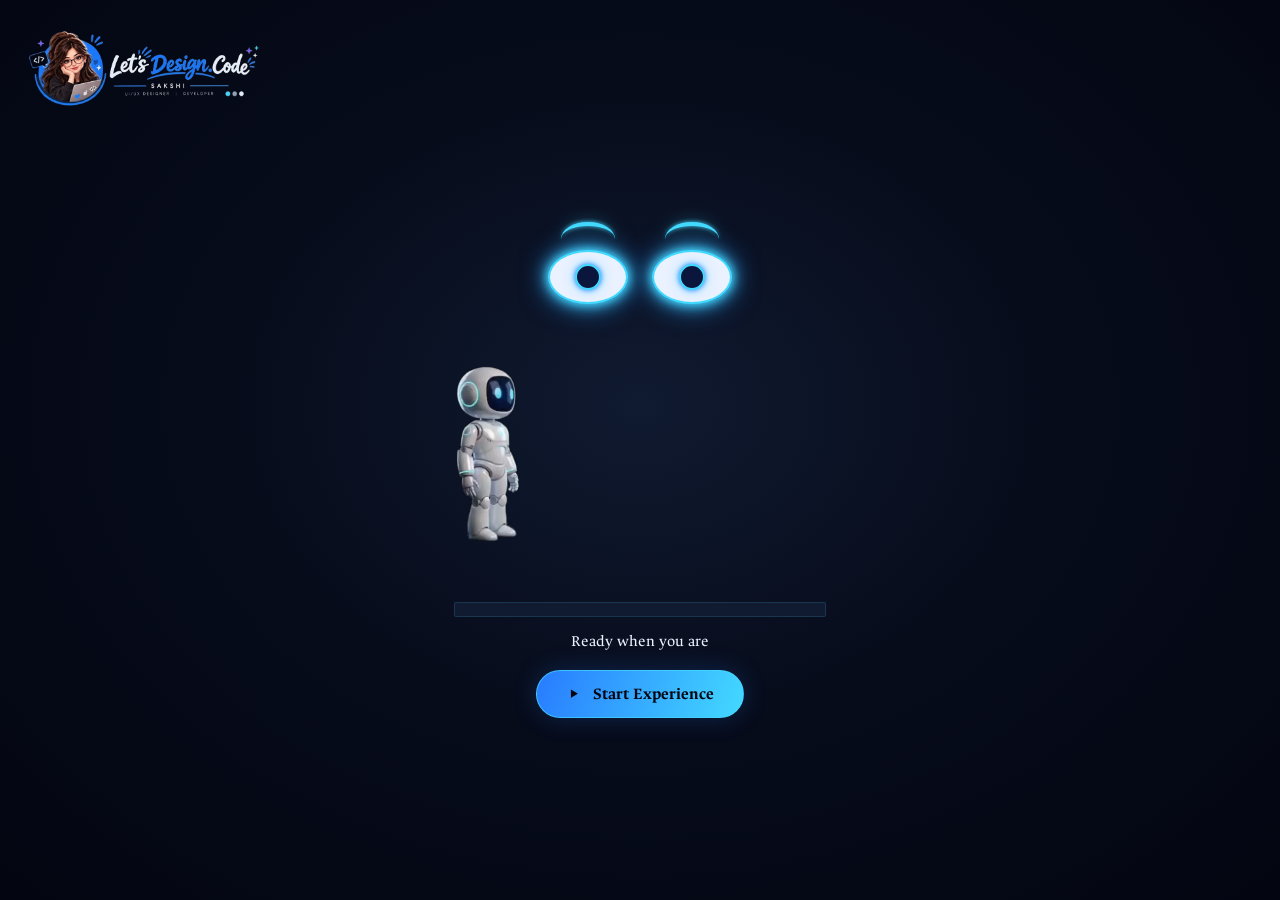
<file: index.html>
<!DOCTYPE html>
<html lang="en">

<head>
    <meta charset="UTF-8">
    <meta name="viewport" content="width=device-width, initial-scale=1.0">
    <meta name="description"
        content="Sakshi Agarwal is a Frontend Developer and UI/UX Designer creating responsive, user-centered digital experiences.">
    <title>Sakshi Agarwal | Frontend Developer & UI/UX Designer </title>
    <link rel="shortcut icon" href="assets/Navlogo.jpg" type="image/x-icon">
    <link rel="stylesheet" href="style/portfolio.css">
    <link rel="stylesheet" href="style/home.css">
    <link rel="stylesheet" href="style/work.css">
    <link rel="stylesheet" href="style/experience.css">
    <link rel="stylesheet" href="style/about.css">
    <link rel="stylesheet" href="style/services.css">
    <link rel="stylesheet" href="style/testimonial.css">
    <link rel="stylesheet" href="style/contact.css">
    <link rel="stylesheet" href="style/footer.css">
    <link rel="stylesheet" href="style/chatbot.css">


    <!-- Boxicons CSS for Icons -->
    <link href="https://unpkg.com/boxicons@2.1.4/css/boxicons.min.css" rel="stylesheet" />

    <script type="application/ld+json">
        {
    "@context": "https://schema.org",
    "@type": "ProfilePage",
    "mainEntity": {
        "@type": "Person",
        "name": "Sakshi Agarwal",
        "jobTitle": "Frontend Developer and UI/UX Designer",
        "description": "Sakshi Agarwal is a Frontend Developer and UI/UX Designer creating responsive, user-centered digital experiences.",
        "url": "https://lets-design-code.vercel.app/",
        "sameAs": [
            "https://www.linkedin.com/in/sakshi-agarwal-6245343a/",
            "https://github.com/sakshi80agarwal-jpg",
            "https://www.instagram.com/letsdesign.code/",
            "https://youtube.com/@sakshi_uiux"
        ]
    }
}
</script>

</head>

<body>

    <!-- PRELOADER -->
    <div id="preloader">
        <img class="logo-img" src="assets/logo.png" alt="Let's Design.Code logo">

        <!-- Independent cursor-following eyes -->
        <div class="eye-tracker" aria-hidden="true">
            <div class="eye">
                <div class="pupil"></div>
            </div>
            <div class="eye">
                <div class="pupil"></div>
            </div>
        </div>

        <!-- Robot video: separate from the floating eyes -->
        <div class="robot-stage">
            <video id="preloaderRobot" class="robot-video" src="assets/preloader-robot.mp4" playsinline preload="auto"
                aria-label="Robot welcoming visitors">
            </video>
            <span class="robot-greeting" id="robotGreeting">Hi!</span>
        </div>

        <div class="preloader-controls">
            <div class="progress-box" role="progressbar" aria-label="Loading progress" aria-valuemin="0"
                aria-valuemax="100" aria-valuenow="0" id="progressTrack">
                <div class="progress-bar" id="progressBar"></div>
            </div>

            <span class="progress-text" id="progressText">
                Ready when you are
            </span>

            <button class="start-btn" id="startBtn" onclick="startLoading()">
                <i class="bx bx-play"></i>
                Start Experience
            </button>
        </div>
    </div>


    <!-- INTRO VIDEO OVERLAY -->
    <div id="videoContainer">
        <button class="skip-btn" onclick="endVideo()">Skip Intro <i class='bx bx-right-arrow-alt'></i></button>
        <video id="introVideo" playsinline>
            <source src="assets/Intro.mp4" type="video/mp4" />
            Your browser does not support the video tag.
        </video>
    </div>

    <div id="pageTransition"></div>

    <!-- MAIN PORTFOLIO -->
    <div id="mainWebsite">

        <!-- NAVBAR OVERLAY FOR MOBILE -->
        <div class="nav-overlay" id="navOverlay" onclick="closeMenu()"></div>

        <!-- HEADER / NAVBAR -->
        <header class="header">
            <div class="logo">
                <img src="assets/Navlogo.jpg" alt="">
                <h2 class="title">Sakshi's Space</h2>
            </div>

            <!-- Hamburger Icon -->
            <div class="menu-icon" id="menuIcon" onclick="toggleMenu()">
                <i class='bx bx-menu' id="menuBtnIcon"></i>
            </div>

            <nav class="navbar" id="navbar">
                <a href="#home" class="nav-link" onclick="setActiveLink(this); closeMenu();">Home</a>
                <a href="#work" class="nav-link" onclick="setActiveLink(this); closeMenu();">Work</a>
                <a href="#experience" class="nav-link" onclick="setActiveLink(this); closeMenu();">Experience</a>
                <a href="#about" class="nav-link" onclick="setActiveLink(this); closeMenu();">About</a>
                <a href="#services" class="nav-link" onclick="setActiveLink(this); closeMenu();">Services</a>
                <a href="#testimonials" class="nav-link" onclick="setActiveLink(this); closeMenu();">Testimonial</a>
                <a href="#contact" class="nav-link" onclick="setActiveLink(this); closeMenu();">Contact</a>
            </nav>
        </header>

        <!-- HOME SECTION -->
        <section class="home" id="home">
            <div class="home-content">
                <h2>
                    <span>Sakshi</span> Agarwal
                </h2>
                <h3>I'm a<span class="typing-text" id="typingText"></span></h3>
                <p>Creator of <span style=color:var(--main-color);>Let’s Design.Code</span>, where design meets
                    development. I love turning ideas into meaningful digital experiences through thoughtful design and
                    creative development, bringing every detail to life through websites and digital products.</p>
                <div class="bottom">
                    <a href="javascript:void(0)" class="btn" id="heroAssistantBtn">
                        Ask My AI Assistant <i class='bx bx-message-rounded-dots'></i>
                    </a>

                    <div class="social-media">
                        <a href="https://www.linkedin.com/in/sakshi-agarwal-6245343a4/"><i
                                class='bx bxl-linkedin'></i></a>
                        <a href="https://github.com/sakshi80agarwal-jpg"><i class='bx bxl-github'></i></a>
                        <a href="https://youtube.com/@sakshi_uiux?si=vqbSMN4cwkcKek_c"><i
                                class='bx bxl-youtube'></i></a>
                        <a href="https://www.instagram.com/letsdesign.code?stkn=bWIxdTJteHExeW5i"><i
                                class='bx bxl-instagram'></i></a>
                    </div>
                </div>

            </div>
            <div class="hero-img">
                <img src="assets/main.png" alt="hero-img">
            </div>
        </section>

        <!-- =====================================================
        WORK / PROJECTS
     ===================================================== -->

        <section class="work" id="work">

            <!-- =========================
         WORK INTRO
         ========================= -->

            <div class="work-intro">

                <div class="work-heading">

                    <span class="section-label">SELECTED WORK</span>

                    <h2>
                        Things I've designed<br>
                        <span>& brought to life.</span>
                    </h2>

                    <p>
                        A collection of projects where ideas, interfaces,
                        interactions and code come together.
                    </p>

                </div>

                <!-- CODING MASCOT -->
                <div class="coding-mascot">

                    <div class="mascot-bubble bubble-top">
                        Just one small CSS change...
                    </div>

                    <div class="mascot-character">
                        <img src="assets/work mascot.png" alt="Cute coding mascot">
                    </div>

                    <div class="mascot-bubble bubble-bottom">
                        WHY IS EVERYTHING BROKEN?!
                    </div>

                </div>

            </div>


            <!-- =================================================
         01 — UI/UX DESIGN
         ================================================= -->

            <div class="project-category uiux-category">

                <div class="category-heading">

                    <div class="category-title">
                        <span>01</span>
                        <h3>UI/UX DESIGN</h3>
                    </div>

                    <p class="category-note">
                        Ideas → Interfaces → Experiences
                    </p>

                </div>


                <div class="uiux-projects">


                    <!-- =========================
                 SAVVYCART
                 ========================= -->

                    <article class="project-card featured-project">

                        <div class="project-image">

                            <img src="projects/p.assets/savvycart hero.png" alt="SavvyCart mobile app">

                        </div>


                        <div class="project-info">

                            <span class="project-number">01</span>

                            <h3>SavvyCart</h3>

                            <p>
                                A smart e-commerce mobile experience designed
                                to make discovering, comparing and choosing
                                products easier.
                            </p>

                            <div class="project-tags">

                                <span>Mobile App</span>
                                <span>UX/UI Design</span>
                                <span>Case Study</span>

                            </div>

                            <a href="projects/savvycart.html" class="project-link">
                                View Case Study
                                <span>→</span>
                            </a>

                        </div>

                    </article>


                    <!-- =========================
                 STYLEHUB
                 ========================= -->

                    <article class="project-card">

                        <div class="project-image">

                            <img src="projects/p.assets/stylehub hero.png" alt="StyleHub e-commerce dashboard">

                        </div>


                        <div class="project-info">

                            <span class="project-number">02</span>

                            <h3>StyleHub</h3>

                            <p>
                                An e-commerce dashboard designed to help
                                store owners manage products, orders
                                and business insights.
                            </p>

                            <div class="project-tags">

                                <span>Web App</span>
                                <span>Dashboard</span>
                                <span>UX/UI Design</span>

                            </div>

                            <a href="projects/stylehub.html" class="project-link">
                                View Case Study
                                <span>→</span>
                            </a>

                        </div>

                    </article>


                    <!-- =========================
                 FOODHUT
                 ========================= -->

                    <article class="project-card">

                        <div class="project-image">

                            <img src="assets/foodhut.jpg" alt="FoodHut responsive food delivery website">

                        </div>


                        <div class="project-info">

                            <span class="project-number">03</span>

                            <h3>FoodHut</h3>

                            <p>
                                A responsive food delivery landing page
                                focused on clean visual design and
                                an easy browsing experience.
                            </p>

                            <div class="project-tags">

                                <span>UI Design</span>
                                <span>Responsive</span>
                                <span>Landing Page</span>

                            </div>

                            <a href="https://www.figma.com/proto/XsUIakqdLiRur3IzeXLldy/Food-Landing-Page?node-id=135-206&p=f&viewport=867%2C841%2C0.08&t=e3ohcpiuknDxkJBh-1&scaling=min-zoom&content-scaling=fixed&page-id=6%3A34"
                                target="_blank" class="project-link">
                                View Design
                                <span>→</span>
                            </a>

                        </div>

                    </article>


                    <!-- =========================
                 BREWLAB
                 ========================= -->

                    <article class="project-card">

                        <div class="project-image">

                            <img src="assets/brewlab.jpg" alt="BrewLab coffee landing page">

                        </div>


                        <div class="project-info">

                            <span class="project-number">04</span>

                            <h3>BrewLab</h3>

                            <p>
                                A playful coffee landing page focused on
                                visual storytelling, motion and
                                interactive design.
                            </p>

                            <div class="project-tags">

                                <span>UI Design</span>
                                <span>Landing Page</span>
                                <span>Motion</span>

                            </div>

                            <a href="https://www.figma.com/proto/en6jI9tOKk8Lf9e3dNg3Vs/Coffee-Landing-Page?node-id=137-386&p=f&viewport=-264%2C409%2C0.1&t=AALpkUP4tCeBpmeq-1&scaling=scale-down&content-scaling=fixed&page-id=0%3A1"
                                target="_blank" class="project-link">
                                View Design
                                <span>→</span>
                            </a>

                        </div>

                    </article>


                </div>

            </div>


            <!-- =================================================
         02 — FRAMER
         ================================================= -->

            <div class="project-category framer-category">

                <div class="category-heading">

                    <div class="category-title">
                        <span>02</span>
                        <h3>FRAMER</h3>
                    </div>

                    <p class="category-note">
                        Designed for real businesses
                    </p>

                </div>


                <div class="framer-projects">


                    <!-- AUTO PALACE -->

                    <article class="project-card">

                        <div class="project-image">

                            <img src="assets/autopalace.png" alt="Auto Palace website">

                        </div>


                        <div class="project-info">

                            <span class="project-number">05</span>

                            <h3>Auto Palace</h3>

                            <p>
                                A modern showroom website designed for
                                a Pune-based pre-owned vehicle business.
                            </p>

                            <div class="project-tags">

                                <span>Framer</span>
                                <span>Client Website</span>
                                <span>Responsive</span>

                            </div>

                            <a href="https://autopalace.framer.website/" target="_blank" class="project-link">
                                View Website
                                <span>→</span>
                            </a>

                        </div>

                    </article>


                    <!-- EKDANTA -->

                    <article class="project-card">

                        <div class="project-image">

                            <img src="assets/ekdanta.png" alt="Ekdanta Homoeopathy and Cosmetology website">

                        </div>


                        <div class="project-info">

                            <span class="project-number">06</span>

                            <h3>Ekdanta Homoeopathy & Cosmetology Clinic</h3>

                            <p>
                                A responsive one-page website designed
                                for a homoeopathy and cosmetology clinic.
                            </p>

                            <div class="project-tags">

                                <span>Framer</span>
                                <span>Client Website</span>
                                <span>Responsive</span>

                            </div>

                            <a href="https://ekadantahomoepathy.framer.website/" target="_blank" class="project-link">
                                View Website
                                <span>→</span>
                            </a>

                        </div>

                    </article>


                    <!-- PASSION FITNESS -->

                    <article class="project-card">

                        <div class="project-image">

                            <img src="assets/passion fitness.jpg" alt="Passion Fitness yoga website">

                        </div>


                        <div class="project-info">

                            <span class="project-number">07</span>

                            <h3>Passion Fitness — Yoga</h3>

                            <p>
                                A calm and minimal website designed to
                                showcase yoga, wellness and fitness services.
                            </p>

                            <div class="project-tags">

                                <span>Framer</span>
                                <span>Client Website</span>
                                <span>Responsive</span>

                            </div>

                            <a href="https://passionfitness.framer.website/" target="_blank" class="project-link">
                                View Website
                                <span>→</span>
                            </a>

                        </div>

                    </article>


                </div>

            </div>


            <!-- =================================================
03 — DEVELOPMENT
================================================= -->

            <div class="project-category development-category">

                <div class="category-heading">

                    <div class="category-title">
                        <span>03</span>
                        <h3>DEVELOPMENT</h3>
                    </div>

                    <p class="category-note">
                        Code → Functionality → Experience
                    </p>

                </div>


                <div class="development-projects">


                    <!-- =========================
        SHOE WEBSITE
        ========================= -->

                    <article class="development-card">

                        <div class="development-image">
                            <img src="assets/shoe.png" alt="Shoe website">
                        </div>

                        <div class="development-info">

                            <span class="project-number">07</span>

                            <h3>Shoe Website</h3>

                            <p>
                                An interactive shoe website focused on
                                immersive scrolling, product presentation
                                and engaging web interactions.
                            </p>

                            <div class="project-tags">
                                <span>HTML</span>
                                <span>CSS</span>
                                <span>JavaScript</span>
                            </div>

                            <div class="project-link">

                                <a href="https://sakshi80agarwal-jpg.github.io/Velora-project/" target="_blank"
                                    rel="noopener noreferrer">
                                    View Live ↗
                                </a>

                                <a href="https://github.com/sakshi80agarwal-jpg/Velora-project" target="_blank"
                                    rel="noopener noreferrer">
                                    GitHub ↗
                                </a>

                            </div>

                        </div>

                    </article>


                    <!-- =========================
        QR CODE GENERATOR
        ========================= -->

                    <article class="development-card">

                        <div class="development-image">
                            <img src="assets/QR Code.png" alt="QR Code Generator">
                        </div>

                        <div class="development-info">

                            <span class="project-number">08</span>

                            <h3>QR Code Generator</h3>

                            <p>
                                A functional web tool that dynamically
                                generates QR codes from text, links and
                                other user-provided content.
                            </p>

                            <div class="project-tags">
                                <span>HTML</span>
                                <span>CSS</span>
                                <span>JavaScript</span>
                                <span>Web Tool</span>
                                <span>Responsive</span>
                            </div>

                            <div class="project-link">

                                <a href="https://sakshi80agarwal-jpg.github.io/QR--Code/" target="_blank"
                                    rel="noopener noreferrer">
                                    View Live ↗
                                </a>

                                <a href="https://github.com/sakshi80agarwal-jpg/QR--Code" target="_blank"
                                    rel="noopener noreferrer">
                                    GitHub ↗
                                </a>

                            </div>

                        </div>

                    </article>


                    <!-- =========================
        LET'S DESIGN.CODE
        ========================= -->

                    <article class="development-card">

                        <div class="development-image">
                            <img src="assets/portfolio.png" alt="Let's Design.Code portfolio">
                        </div>

                        <div class="development-info">

                            <span class="project-number">09</span>

                            <h3>Let's Design.Code</h3>

                            <p>
                                My personal portfolio designed and developed
                                from scratch, bringing together design,
                                development and interactive experiences.
                            </p>

                            <div class="project-tags">
                                <span>HTML</span>
                                <span>CSS</span>
                                <span>JavaScript</span>
                                <span>Responsive</span>
                            </div>

                            <div class="project-link">
                                <a href="https://github.com/sakshi80agarwal-jpg/lets-design-code" target="_blank"
                                    rel="noopener noreferrer">
                                    GitHub ↗
                                </a>

                            </div>

                        </div>

                    </article>


                </div>

            </div>


            <!-- =================================================
         WORK CTA
         ================================================= -->

            <div class="work-cta">

                <div class="work-cta-text">

                    <p>Liked what you saw?</p>

                    <h3>
                        Let's build something
                        <span>meaningful next.</span>
                    </h3>

                </div>


                <a href="#contact" class="cta-button">
                    Let's Talk
                    <span>→</span>
                </a>

            </div>


        </section>


        <!-- =====================================================
     EXPERIENCE SECTION
     ===================================================== -->

        <section class="experience" id="experience">

            <div class="experience-container">

                <div class="experience-heading">
                    <span class="section-label">MY JOURNEY</span>

                    <h2>
                        Experience &
                        <span>Growth.</span>
                    </h2>

                    <p>
                        Every opportunity is a step forward.
                        Here's a glimpse of my professional journey.
                    </p>
                </div>


                <div class="experience-timeline">

                    <!-- UI/UX INTERNSHIP -->

                    <article class="experience-item">

                        <div class="timeline-marker">
                            <span></span>
                        </div>

                        <div class="experience-card">

                            <div class="experience-top">
                                <span class="experience-type">INTERNSHIP</span>
                                <span class="experience-status">ONGOING</span>
                            </div>

                            <h3>UI/UX Design Intern</h3>

                            <h4>Codomax Digital Solutions</h4>

                            <span class="experience-date">
                                31 October 2026 — 28 November 2026
                            </span>

                            <p>
                                Gaining practical experience in UI/UX design
                                and building a stronger understanding of
                                real-world design workflows.
                            </p>

                        </div>

                    </article>


                    <!-- FREELANCE EXPERIENCE -->

                    <article class="experience-item">

                        <div class="timeline-marker">
                            <span></span>
                        </div>

                        <div class="experience-card">

                            <div class="experience-top">
                                <span class="experience-type">FREELANCE</span>
                                <span class="experience-status completed">COMPLETED</span>
                            </div>

                            <h3>Freelance Framer Designer</h3>

                            <h4>Independent Projects</h4>

                            <span class="experience-date">
                                June 2026 — August 2026
                            </span>

                            <p>
                                Designed and developed responsive websites
                                for businesses using Framer, bringing
                                their ideas to life through digital experiences.
                            </p>

                            <div class="experience-projects">
                                <span>Auto Palace</span>
                                <span>Ekdanta Clinic</span>
                                <span>Passion Fitness</span>
                            </div>

                        </div>

                    </article>

                </div>

            </div>

        </section>

        <!-- =====================================================
     ABOUT SECTION
     ===================================================== -->

        <section class="about" id="about">


            <!-- ABOUT MAIN -->
            <div class="about-main">


                <!-- =================================================
             LEFT SIDE — ID CARD + TABS
             ================================================= -->

                <div class="about-left">


                    <!-- ID CARD AREA -->
                    <div class="about-card-area">

                        <div class="id-card-wrapper">


                            <!-- ID STRAP -->
                            <div class="id-lanyard">

                                <div class="lanyard-strap">
                                    <span class="strap-stitch"></span>
                                </div>

                                <div class="lanyard-ring">
                                    <span class="ring-inner"></span>
                                </div>

                            </div>


                            <!-- ID CARD -->
                            <div class="id-card">

                                <!-- SIMPLE CARD PATTERN -->
                                <div class="id-card-pattern"></div>

                                <!-- PHOTO ONLY -->
                                <div class="id-photo">

                                    <img src="assets/sakshi.png" alt="Sakshi">

                                </div>



                            </div>

                        </div>

                    </div>


                    <!-- =================================================
                 TABS
                 ================================================= -->

                    <nav class="about-tabs" aria-label="About navigation">

                        <button class="about-tab active" data-tab="about-me" type="button">
                            <span class="tab-icon">♙</span>

                            <span class="tab-text">
                                About Me
                            </span>

                            <span class="tab-arrow">
                                →
                            </span>
                        </button>


                        <button class="about-tab" data-tab="journey" type="button">
                            <span class="tab-icon">◫</span>

                            <span class="tab-text">
                                Journey
                            </span>

                            <span class="tab-arrow">
                                →
                            </span>
                        </button>


                        <button class="about-tab" data-tab="education" type="button">
                            <span class="tab-icon">♢</span>

                            <span class="tab-text">
                                Education
                            </span>

                            <span class="tab-arrow">
                                →
                            </span>
                        </button>


                        <button class="about-tab" data-tab="skills" type="button">
                            <span class="tab-icon">⊞</span>

                            <span class="tab-text">
                                Skills
                            </span>

                            <span class="tab-arrow">
                                →
                            </span>
                        </button>

                        <button class="about-tab" data-tab="process" type="button">
                            <span class="tab-icon">⌁</span>

                            <span class="tab-text">
                                Process
                            </span>

                            <span class="tab-arrow">
                                →
                            </span>
                        </button>

                        <button class="about-tab" data-tab="beyond-design" type="button">
                            <span class="tab-icon">✦</span>

                            <span class="tab-text">
                                Beyond Design
                            </span>

                            <span class="tab-arrow">
                                →
                            </span>
                        </button>



                    </nav>

                </div>



                <!-- =================================================
             RIGHT SIDE — INTRO + DYNAMIC CONTENT
             ================================================= -->

                <div class="about-right">


                    <!-- SHORT INTRO -->
                    <div class="about-intro">

                        <h2>
                            Hi, I'm Sakshi.
                        </h2>

                        <p>
                            I'm a UI/UX designer and developer
                            who enjoys turning thoughtful ideas
                            into meaningful digital experiences.
                        </p>

                    </div>


                    <!-- =================================================
                 SCROLLABLE CONTENT PANE
                 ================================================= -->

                    <div class="about-content">


                        <!-- =================================================
                     ABOUT ME
                     ================================================= -->

                        <div class="about-panel active" data-content="about-me">

                            <span class="content-label">
                                ABOUT ME
                            </span>

                            <h3>
                                Designing with curiosity,
                                building with purpose.
                            </h3>

                            <p>
                                I enjoy exploring creative solutions,
                                understanding how people interact with
                                digital products and creating experiences
                                that feel simple and purposeful.
                            </p>

                            <p>
                                My work sits between design and
                                development, allowing me to think about
                                both how an experience looks and how it
                                actually works.
                            </p>


                            <!-- BASIC INFORMATION -->

                            <div class="about-details">

                                <div class="detail-item">
                                    <span>Name</span>
                                    <strong>Sakshi Agarwal</strong>
                                </div>

                                <div class="detail-item">
                                    <span>Focus</span>
                                    <strong>UI/UX Design & Development</strong>
                                </div>

                                <div class="detail-item">
                                    <span>Location</span>
                                    <strong>Pune, India</strong>
                                </div>

                                <div class="detail-item">
                                    <span>Currently</span>
                                    <strong>Learning & Building</strong>
                                </div>

                            </div>

                        </div>



                        <!-- =================================================
                     JOURNEY
                     ================================================= -->

                        <div class="about-panel" data-content="journey">

                            <span class="content-label">
                                MY JOURNEY
                            </span>

                            <h3>
                                From designing interfaces
                                to building them.
                            </h3>

                            <p>
                                My journey began with UI/UX design,
                                where I discovered my interest in
                                understanding problems and creating
                                meaningful digital experiences.
                            </p>

                            <p>
                                As I continued designing, I became
                                curious about the development side
                                of the interface. That curiosity
                                led me toward front-end development.
                            </p>


                            <!-- JOURNEY ITEMS -->

                            <div class="journey-list">

                                <div class="journey-item">

                                    <span class="journey-dot"></span>

                                    <div>
                                        <strong>UI/UX Design</strong>

                                        <p>
                                            Learning user experience,
                                            visual design, wireframing,
                                            prototyping and design systems.
                                        </p>
                                    </div>

                                </div>


                                <div class="journey-item">

                                    <span class="journey-dot"></span>

                                    <div>
                                        <strong>Client Projects</strong>

                                        <p>
                                            Designing websites and digital
                                            experiences for real businesses.
                                        </p>
                                    </div>

                                </div>


                                <div class="journey-item">

                                    <span class="journey-dot"></span>

                                    <div>
                                        <strong>Development</strong>

                                        <p>
                                            Learning HTML, CSS and JavaScript
                                            to bring designs to life.
                                        </p>
                                    </div>

                                </div>

                            </div>

                        </div>



                        <!-- =================================================
                     EDUCATION
                     ================================================= -->

                        <div class="about-panel" data-content="education">

                            <span class="content-label">
                                EDUCATION
                            </span>

                            <h3>
                                Learning, experimenting
                                and growing.
                            </h3>

                            <p>
                                My learning journey combines business
                                education, UI/UX design and web development.
                            </p>


                            <!-- EDUCATION ITEMS -->

                            <div class="education-list">

                                <div class="education-item">

                                    <span class="education-year">
                                        BBA
                                    </span>

                                    <div>

                                        <h4>
                                            Bachelor of Business Administration
                                        </h4>

                                        <p>
                                            Finance
                                        </p>

                                    </div>

                                </div>


                                <div class="education-item">

                                    <span class="education-year">
                                        UI/UX
                                    </span>

                                    <div>

                                        <h4>
                                            UI/UX Design
                                        </h4>

                                        <p>
                                            User experience, visual design,
                                            prototyping and design systems.
                                        </p>

                                    </div>

                                </div>


                                <div class="education-item">

                                    <span class="education-year">
                                        DEV
                                    </span>

                                    <div>

                                        <h4>
                                            Frontend Web Development
                                        </h4>

                                        <p>
                                            HTML, CSS, JavaScript and
                                            modern web development.
                                        </p>

                                    </div>

                                </div>

                            </div>

                        </div>



                        <!-- =================================================
                     SKILLS
                     ================================================= -->

                        <div class="about-panel" data-content="skills">

                            <span class="content-label">
                                SKILLS
                            </span>

                            <h3>
                                A mix of design thinking
                                and development.
                            </h3>

                            <p>
                                I enjoy working across the space between
                                design and development, from shaping an
                                experience to bringing the final interface
                                to life.
                            </p>


                            <!-- SKILL GROUPS -->

                            <div class="skill-groups">


                                <div class="skill-group">

                                    <span>
                                        DESIGN
                                    </span>

                                    <div class="skill-list">



                                        <div class="skill-item">

                                            <span>UI/UX Design</span>
                                        </div>

                                        <div class="skill-item">

                                            <span>Wireframing</span>
                                        </div>

                                    </div>

                                </div>


                                <div class="skill-group">

                                    <span>
                                        DEVELOPMENT
                                    </span>

                                    <div class="skill-list-dev">


                                        <img src="assets/html.png" alt="HTML">

                                        <img src="assets/css.png" alt="CSS">

                                        <img src="assets/javascript.png" alt="JavaScript">


                                    </div>

                                </div>


                                <div class="skill-group">

                                    <span>
                                        TOOLS
                                    </span>

                                    <div class="skill-list">

                                        <div class="skill-item">
                                            <img src="assets/figma.png" alt="Figma">
                                            <span>Figma</span>
                                        </div>

                                        <div class="skill-item">
                                            <img src="assets/framer.png" alt="Framer">
                                            <span>Framer</span>
                                        </div>

                                        <div class="skill-item">
                                            <img src="assets/vscode.png" alt="VS Code">
                                            <span>VS Code</span>
                                        </div>

                                        <div class="skill-item">
                                            <img src="assets/github.png" alt="GitHub">
                                            <span>GitHub</span>
                                        </div>

                                    </div>

                                </div>


                            </div>

                        </div>


                        <div class="about-panel" data-content="process">

                            <span class="content-label">MY PROCESS</span>

                            <h3>From <span>idea</span> to experience.</h3>

                            <p>
                                I combine thoughtful design with practical development
                                to turn ideas into meaningful digital experiences.
                            </p>

                            <div class="process-list process-journey">

                                <article class="process-item">
                                    <span class="process-number">01</span>
                                    <div>
                                        <h4>Discover</h4>
                                        <p>Understand the idea, goals, users and requirements.</p>
                                    </div>
                                </article>

                                <div class="process-connector" aria-hidden="true">
                                    <svg viewBox="0 0 300 64" preserveAspectRatio="none">
                                        <path d="M35 2 C35 42 265 22 265 54" fill="none" stroke="currentColor"
                                            stroke-width="2" stroke-dasharray="3 7" stroke-linecap="round"
                                            class="journey-path" />
                                        <path d="M257 47 L265 55 L273 46" fill="none" stroke="currentColor"
                                            stroke-width="2" stroke-linecap="round" stroke-linejoin="round" />
                                    </svg>
                                </div>

                                <article class="process-item process-right">
                                    <span class="process-number">02</span>
                                    <div>
                                        <h4>Define</h4>
                                        <p>Structure the problem and plan the overall experience.</p>
                                    </div>
                                </article>

                                <div class="process-connector connector-reverse" aria-hidden="true">
                                    <svg viewBox="0 0 300 64" preserveAspectRatio="none">
                                        <path d="M265 2 C265 42 35 22 35 54" fill="none" stroke="currentColor"
                                            stroke-width="2" stroke-dasharray="3 7" stroke-linecap="round"
                                            class="journey-path" />
                                        <path d="M27 46 L35 55 L43 47" fill="none" stroke="currentColor"
                                            stroke-width="2" stroke-linecap="round" stroke-linejoin="round" />
                                    </svg>
                                </div>

                                <article class="process-item">
                                    <span class="process-number">03</span>
                                    <div>
                                        <h4>Design</h4>
                                        <p>Create wireframes, visual direction, UI and prototypes.</p>
                                    </div>
                                </article>

                                <div class="process-connector" aria-hidden="true">
                                    <svg viewBox="0 0 300 64" preserveAspectRatio="none">
                                        <path d="M35 2 C35 42 265 22 265 54" fill="none" stroke="currentColor"
                                            stroke-width="2" stroke-dasharray="3 7" stroke-linecap="round"
                                            class="journey-path" />
                                        <path d="M257 47 L265 55 L273 46" fill="none" stroke="currentColor"
                                            stroke-width="2" stroke-linecap="round" stroke-linejoin="round" />
                                    </svg>
                                </div>

                                <article class="process-item process-right">
                                    <span class="process-number">04</span>
                                    <div>
                                        <h4>Develop</h4>
                                        <p>Turn the design into a responsive, functional website.</p>
                                    </div>
                                </article>

                                <div class="process-connector connector-reverse" aria-hidden="true">
                                    <svg viewBox="0 0 300 64" preserveAspectRatio="none">
                                        <path d="M265 2 C265 42 35 22 35 54" fill="none" stroke="currentColor"
                                            stroke-width="2" stroke-dasharray="3 7" stroke-linecap="round"
                                            class="journey-path" />
                                        <path d="M27 46 L35 55 L43 47" fill="none" stroke="currentColor"
                                            stroke-width="2" stroke-linecap="round" stroke-linejoin="round" />
                                    </svg>
                                </div>

                                <article class="process-item">
                                    <span class="process-number">05</span>
                                    <div>
                                        <h4>Refine</h4>
                                        <p>Test, polish interactions and improve the final experience.</p>
                                    </div>
                                </article>

                            </div>
                        </div>


                        <!-- BEYOND DESIGN -->

                        <div class="about-panel" data-content="beyond-design">

                            <span class="content-label">
                                BEYOND DESIGN
                            </span>

                            <h3>
                                A pencil, a blank sheet,
                                <span>and a little imagination.</span>
                            </h3>

                            <p>
                                When I'm not designing digital experiences,
                                I love creating portrait sketches. It gives me
                                a space to observe details, expressions and
                                proportions through a different medium.
                            </p>


                            <!-- ARTWORK TICKER -->

                            <div class="artwork-ticker">

                                <div class="artwork-track">

                                    <img src="assets/sketch-1.jpg" alt="Portrait sketch">

                                    <img src="assets/sketch-2.jpg" alt="Portrait sketch">

                                    <img src="assets/sketch-3.jpg" alt="Portrait sketch">

                                    <img src="assets/sketch-4.jpg" alt="Portrait sketch">

                                    <img src="assets/sketch-5.jpg" alt="Portrait sketch">


                                    <!-- DUPLICATE IMAGES FOR LOOP -->

                                    <img src="assets/sketch-1.jpg" alt="Portrait sketch">

                                    <img src="assets/sketch-2.jpg" alt="Portrait sketch">

                                    <img src="assets/sketch-3.jpg" alt="Portrait sketch">

                                    <img src="assets/sketch-4.jpg" alt="Portrait sketch">

                                    <img src="assets/sketch-5.jpg" alt="Portrait sketch">

                                </div>

                            </div>

                        </div>


                    </div>

                </div>

            </div>

        </section>

        <!-- =====================================================
     SERVICES
     ===================================================== -->

        <section class="services" id="services">

            <!-- SERVICES INTRO -->

            <div class="services-heading">

                <span class="section-label">WHAT I DO</span>

                <h2>
                    Design it. Build it.<br>
                    <span>Make it meaningful.</span>
                </h2>

                <p>
                    I combine thoughtful design with front-end development
                    to create digital experiences that look good, feel intuitive,
                    and actually work.
                </p>

            </div>


            <!-- SERVICES GRID -->

            <div class="services-grid">


                <!-- SERVICE 01 -->

                <article class="service-card">

                    <div class="service-top">

                        <div class="service-identity">

                            <span class="service-number">01</span>

                            <span class="service-icon">✦</span>

                        </div>

                        <span class="service-arrow">↗</span>

                    </div>


                    <div class="service-content">

                        <h3>UI/UX Design</h3>

                        <p>
                            From idea to interface — creating user-focused
                            digital experiences built around clarity,
                            usability and thoughtful visual design.
                        </p>

                    </div>


                    <div class="service-tags">

                        <span>User Flows</span>
                        <span>Wireframing</span>
                        <span>UI Design</span>
                        <span>Prototyping</span>
                        <span>Design Systems</span>

                    </div>

                </article>


                <!-- SERVICE 02 -->

                <article class="service-card">

                    <div class="service-top">

                        <div class="service-identity">

                            <span class="service-number">01</span>

                            <span class="service-icon">◇</span>

                        </div>

                        <span class="service-arrow">↗</span>

                    </div>


                    <div class="service-content">

                        <h3>Web Design & Framer</h3>

                        <p>
                            Websites that feel as good as they look —
                            with strong visual direction, clear structure,
                            responsive layouts and engaging interactions.
                        </p>

                    </div>


                    <div class="service-tags">

                        <span>Landing Pages</span>
                        <span>Responsive Design</span>
                        <span>Framer</span>
                        <span>Interactions</span>
                        <span>Client Websites</span>

                    </div>

                </article>


                <!-- SERVICE 03 -->

                <article class="service-card">

                    <div class="service-top">

                        <div class="service-identity">

                            <span class="service-number">01</span>

                            <span class="service-icon">&lt;/&gt;</span>

                        </div>

                        <span class="service-arrow">↗</span>

                    </div>


                    <div class="service-content">

                        <h3>Front-End Development</h3>

                        <p>
                            Bringing thoughtful designs to
                            life through responsive,
                            interactive interfaces built with
                            clean code and purposeful details.
                        </p>

                    </div>


                    <div class="service-tags">

                        <span>HTML</span>
                        <span>CSS</span>
                        <span>JavaScript</span>
                        <span>Responsive UI</span>
                        <span>Interactions</span>

                    </div>

                </article>


            </div>


            <!-- SERVICES STATEMENT -->

            <div class="services-statement">

                <p>
                    Good design shouldn't stop at the screen.
                    <span>It should work behind it too.</span>
                </p>

                <div class="design-code-line">

                    <span>DESIGN</span>

                    <div class="connection-line"></div>

                    <span>DEVELOPMENT</span>

                </div>

            </div>

        </section>



        <!-- =====================================================
     TESTIMONIALS SECTION
     ===================================================== -->

        <section class="testimonials" id="testimonials">

            <!-- SECTION LABEL -->
            <div class="testimonials-label">
                <span>CLIENT FEEDBACK</span>
            </div>


            <!-- SECTION INTRO -->
            <div class="testimonials-intro">

                <h2>
                    What it's like to
                    <span>work together.</span>
                </h2>

                <p>
                    A few words from the people I've had the
                    opportunity to work with.
                </p>

            </div>


            <!-- TESTIMONIAL CARDS -->
            <div class="testimonial-grid">


                <!-- =================================================
             TESTIMONIAL 01
             ================================================= -->

                <article class="testimonial-card">

                    <div class="quote-mark">
                        “
                    </div>

                    <div class="testimonial-rating" aria-label="5 out of 5 stars">
                        <span>★</span>
                        <span>★</span>
                        <span>★</span>
                        <span>★</span>
                        <span>★</span>
                    </div>


                    <p class="testimonial-text">
                        Working together was a smooth and positive
                        experience. The website design was thoughtful,
                        modern and aligned well with our requirements.
                    </p>

                    <div class="testimonial-client">

                        <div class="client-line"></div>

                        <div class="client-info">

                            <strong>
                                Auto Palace
                            </strong>
                        </div>

                    </div>

                </article>



                <!-- =================================================
             TESTIMONIAL 02
             ================================================= -->

                <article class="testimonial-card">

                    <div class="quote-mark">
                        “
                    </div>

                    <div class="testimonial-rating" aria-label="5 out of 5 stars">
                        <span>★</span>
                        <span>★</span>
                        <span>★</span>
                        <span>★</span>
                        <span>★</span>
                    </div>


                    <p class="testimonial-text">
                        The design captured the vision of the brand
                        beautifully. Communication was clear and the
                        final website felt clean and professional.
                    </p>

                    <div class="testimonial-client">

                        <div class="client-line"></div>

                        <div class="client-info">

                            <strong>
                                Ekdanta Homoeopathy & Cosmetology Clinic
                            </strong>
                        </div>

                    </div>

                </article>



                <!-- =================================================
             TESTIMONIAL 03
             ================================================= -->

                <article class="testimonial-card">

                    <div class="quote-mark">
                        “
                    </div>

                    <div class="testimonial-rating" aria-label="5 out of 5 stars">
                        <span>★</span>
                        <span>★</span>
                        <span>★</span>
                        <span>★</span>
                        <span>★</span>
                    </div>


                    <p class="testimonial-text">
                        The overall experience was creative and
                        collaborative. The website came together
                        beautifully and reflected the direction we
                        wanted.
                    </p>

                    <div class="testimonial-client">

                        <div class="client-line"></div>

                        <div class="client-info">

                            <strong>
                                Passion Fitness
                            </strong>
                        </div>

                    </div>

                </article>

            </div>

        </section>

        <!-- =====================================================
     CONTACT SECTION
     ===================================================== -->

        <section class="contact" id="contact">


            <!-- =================================================
         BACKGROUND VIDEO
         ================================================= -->

            <video class="contact-video" id="contact-video" playsinline preload="auto">

                <source src="assets/contact.mp4" type="video/mp4">

                Your browser does not support video.

            </video>


            <!-- VIDEO OVERLAY -->

            <div class="contact-overlay"></div>



            <!-- =================================================
         CONTACT CONTENT
         ================================================= -->

            <div class="contact-content">


                <div class="contact-main-content">


                    <!-- =================================================
                 LEFT — TEXT + SOCIAL LINKS
                 ================================================= -->

                    <div class="contact-intro">

                        <span class="contact-label">
                            LET'S CONNECT
                        </span>


                        <h2>
                            Have a project
                            <span>in mind?</span>
                        </h2>


                        <p>
                            Whether it's a website, a digital product,
                            or something completely new —
                            let's create it together.
                        </p>



                        <!-- SOCIAL LINKS -->

                        <div class="contact-socials">


                            <!-- LINKEDIN -->

                            <a href="https://www.linkedin.com/in/sakshi-agarwal-6245343a4/" target="_blank"
                                rel="noopener noreferrer" aria-label="LinkedIn" class="social-link">

                                <i class='bx bxl-linkedin'></i>

                            </a>



                            <!-- INSTAGRAM -->

                            <a href="https://www.instagram.com/" target="_blank" rel="noopener noreferrer"
                                aria-label="Instagram" class="social-link">

                                <i class='bx bxl-instagram'></i>

                            </a>



                            <!-- EMAIL -->

                            <a href="https://mail.google.com/mail/?view=cm&fs=1&to=saku14agarwal@gmail.com"
                                target="_blank" rel="noopener noreferrer">
                                <i class="bx bx-envelope"></i>
                            </a>

                        </div>

                    </div>



                    <!-- =================================================
                 RIGHT — CONTACT FORM
                 ================================================= -->

                    <div class="contact-form-wrapper">


                        <div class="contact-form-heading">

                            <h3>
                                Send a message
                            </h3>

                            <p>
                                Tell me a little about your idea
                                and I'll get back to you.
                            </p>

                        </div>



                        <form class="contact-form" id="contact-form" action="https://formspree.io/f/mkjgdgyz"
                            method="POST">


                            <!-- NAME -->

                            <div class="form-group">

                                <label for="name">
                                    Name
                                </label>

                                <input type="text" id="name" name="name" placeholder="Your name" required>

                            </div>



                            <!-- EMAIL -->

                            <div class="form-group">

                                <label for="email">
                                    Email
                                </label>

                                <input type="email" id="email" name="email" placeholder="you@example.com" required>

                            </div>



                            <!-- PROJECT -->

                            <div class="form-group">

                                <label for="project">
                                    Project Type
                                </label>

                                <select id="project" name="project" required>

                                    <option value="" disabled selected>
                                        Select a project
                                    </option>

                                    <option value="uiux">
                                        UI/UX Design
                                    </option>

                                    <option value="web-design">
                                        Web Design
                                    </option>

                                    <option value="framer">
                                        Framer Website
                                    </option>

                                    <option value="development">
                                        Front-End Development
                                    </option>

                                    <option value="other">
                                        Something else
                                    </option>

                                </select>

                            </div>



                            <!-- MESSAGE -->

                            <div class="form-group">

                                <label for="message">
                                    Message
                                </label>

                                <textarea id="message" name="message" rows="4"
                                    placeholder="Tell me about your project..." required></textarea>

                            </div>



                            <!-- SUBMIT -->

                            <button type="submit" class="contact-submit">

                                <span>
                                    SEND MESSAGE
                                </span>

                                <span>
                                    →
                                </span>

                            </button>



                            <!-- FORM STATUS -->

                            <p class="form-status" id="form-status"></p>


                        </form><!-- FORM SUCCESS / ERROR POPUP -->

                        <div class="form-toast" id="form-toast">

                            <div class="toast-icon">
                                ✓
                            </div>

                            <div class="toast-content">
                                <strong id="toast-title">
                                    Message sent!
                                </strong>

                                <p id="toast-message">
                                    Thanks for reaching out. I'll get back to you soon.
                                </p>
                            </div>

                            <button type="button" class="toast-close" id="toast-close" aria-label="Close notification">
                                ×
                            </button>

                        </div>



                    </div>

                </div>



                <!-- =================================================
             BRAND FOOTER
             ================================================= -->

                <div class="contact-bottom">

                    <span>
                        Let's Design<span class="orange-dot">.Code</span>
                    </span>

                    <span>
                        Design / Develop / Create
                    </span>

                </div>

            </div>



            <!-- =================================================
         FALLBACK PLAY BUTTON
         ================================================= -->

            <button class="contact-play" id="contact-play" type="button">
                Play video →
            </button>


        </section>

        <!-- =================================================
        FOOTER
        ================================================= -->

        <footer class="footer" id="footer">

            <div class="footer-scene">

                <!-- BACKGROUND IMAGE -->

                <img src="assets/footer-space.png" alt="" class="footer-space-image">


                <!-- DECORATIVE ORBIT -->

                <div class="footer-orbit footer-orbit-one"></div>
                <div class="footer-orbit footer-orbit-two"></div>


                <!-- MAIN BRAND -->

                <div class="footer-brand">

                    <h2>
                        Let's Design<span>.Code</span>
                    </h2>

                    <p>
                        Where ideas find their shape and code brings them to life.
                    </p>

                </div>


                <!-- DOODLE -->

                <div class="footer-doodle footer-doodle-one">
                    Ideas → Design → Code
                </div>

                <div class="footer-doodle footer-doodle-two">
                    Make something meaningful !
                </div>


                <!-- SOCIAL LINKS -->

                <div class="footer-links">

                    <span class="footer-links-label">
                        LET'S CONNECT
                    </span>

                    <div class="footer-socials">
                        <!-- LINKEDIN -->

                        <a href="https://www.linkedin.com/in/sakshi-agarwal-6245343a4/" target="_blank"
                            rel="noopener noreferrer" aria-label="LinkedIn" class="social-link">

                            <i class='bx bxl-linkedin'></i>

                        </a>



                        <!-- INSTAGRAM -->

                        <a href="https://www.instagram.com/" target="_blank" rel="noopener noreferrer"
                            aria-label="Instagram" class="social-link">

                            <i class='bx bxl-instagram'></i>

                        </a>



                        <!-- EMAIL -->

                        <a href="https://mail.google.com/mail/?view=cm&fs=1&to=saku14agarwal@gmail.com" target="_blank"
                            rel="noopener noreferrer">
                            <i class="bx bx-envelope"></i>
                        </a>
                    </div>

                </div>


                <!-- BACK TO TOP -->

                <a href="#" class="footer-top-button" id="backToTop">

                    <strong>↑</strong>

                </a>


                <!-- FOOTER ROLE -->

                <div class="footer-role">
                    UI/UX DESIGNER <span>·</span> DEVELOPER
                </div>


                <!-- BOTTOM -->

                <div class="footer-bottom">

                    <span>© 2026 Sakshi Agarwal</span>

                    <span>BUILT WITH INTENT.</span>

                </div>

            </div>

        </footer>

        <!-- =====================================
     FLOATING PORTFOLIO CHATBOT
===================================== -->

        <div class="portfolio-assistant" id="portfolioAssistant">

            <!-- CHAT WINDOW -->
            <div class="assistant-window" id="assistantWindow" aria-hidden="true">

                <div class="assistant-header">
                    <div class="assistant-profile">
                        <div class="assistant-status"></div>
                        <div>
                            <h3>Portfolio Assistant</h3>
                            <span>Here to help you explore</span>
                        </div>
                    </div>

                    <button class="assistant-close" id="assistantClose" aria-label="Close chatbot">
                        ×
                    </button>
                </div>

                <div class="assistant-messages" id="assistantMessages">

                    <div class="assistant-message bot-message">
                        Hey there! 👋 I'm Sakshi's portfolio assistant.

                        I can help you explore her projects, skills, design
                        experience and ways to get in touch.

                        What would you like to know?
                    </div>

                    <div class="assistant-suggestions" id="assistantSuggestions">

                        <button class="suggestion-btn" data-question="Tell me about Sakshi's projects">
                            Explore her projects
                        </button>

                        <button class="suggestion-btn" data-question="What are her skills?">
                            Her skills
                        </button>

                        <button class="suggestion-btn" data-question="Tell me about her experience">
                            Her experience
                        </button>

                        <button class="suggestion-btn" data-question="How can I contact Sakshi?">
                            Contact Sakshi
                        </button>

                    </div>

                </div>

                <form class="assistant-input-area" id="assistantForm">

                    <input type="text" id="assistantInput" placeholder="Ask me anything..." autocomplete="off"
                        aria-label="Type your question" required>

                    <button type="submit" aria-label="Send message">
                        <i class="bx bx-send"></i>
                    </button>

                </form>

                <div class="assistant-footer">
                    <span>LET'S DESIGN<span>.CODE</span></span>
                </div>

            </div>


            <!-- FLOATING ROBOT MASCOT -->
            <button class="assistant-mascot" id="assistantMascot" aria-label="Open portfolio assistant"
                aria-expanded="false">

                <img src="assets/robot-mascot.png" alt="Portfolio assistant robot">

                <span class="mascot-tooltip">Ask me anything!</span>

                <span class="mascot-notification"></span>

            </button>

        </div>


        <script src="js/portfolio.js"></script>
        <script src="js/about.js"></script>
        <script src="js/chatbot.js"></script>
</body>

</html>
</file>
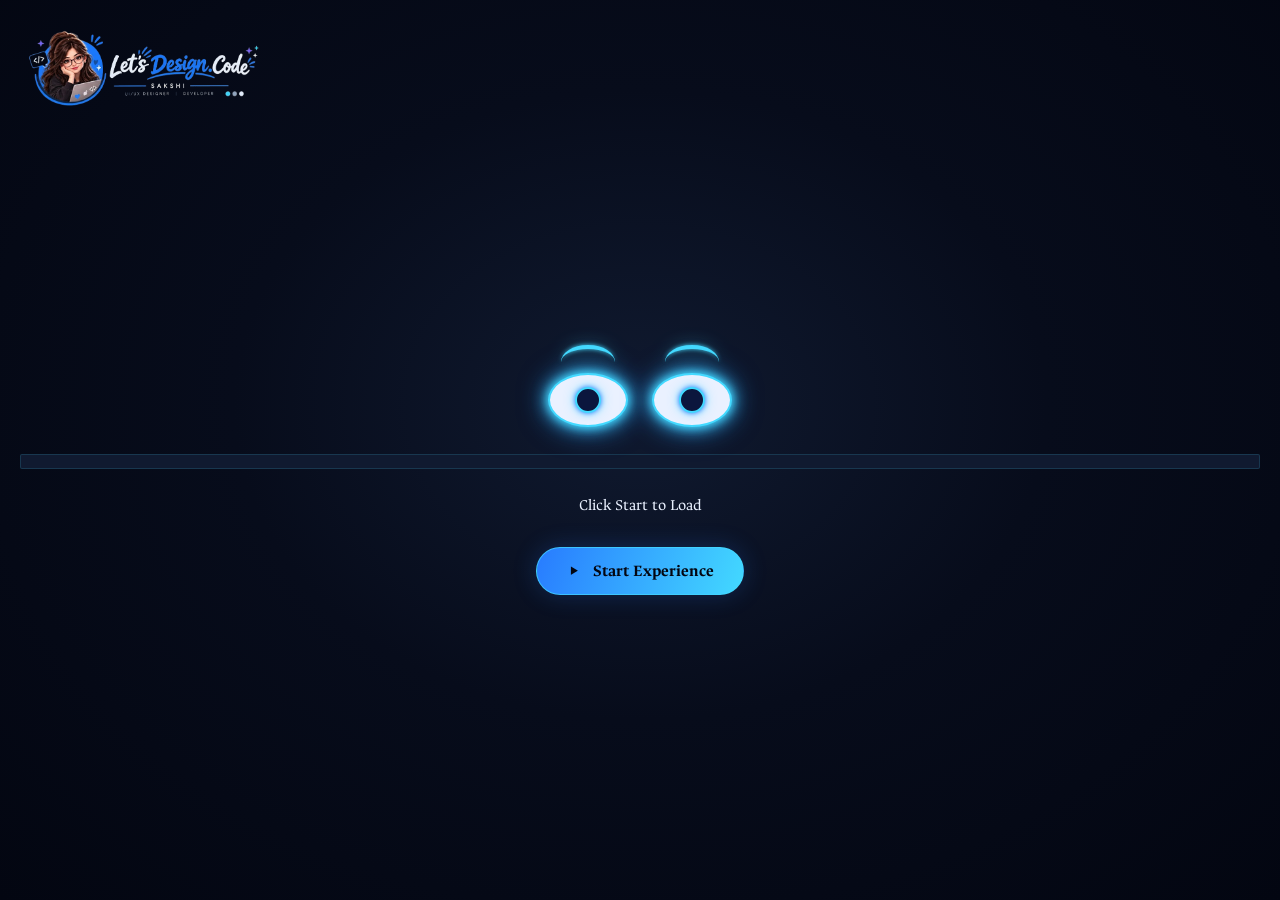
<file: portfolio.html>
<!DOCTYPE html>
<html lang="en">

<head>
    <meta charset="UTF-8">
    <meta name="viewport" content="width=device-width, initial-scale=1.0">
    <meta name="description" content="Sakshi Agarwal is a Frontend Developer and UI/UX Designer creating responsive, user-centered digital experiences.">
    <title>Sakshi Agarwal | Frontend Developer & UI/UX Designer </title>
    <link rel="shortcut icon" href="assets/Navlogo.jpg" type="image/x-icon">
    <link rel="stylesheet" href="style/portfolio.css">
    <link rel="stylesheet" href="style/home.css">
    <link rel="stylesheet" href="style/work.css">
    <link rel="stylesheet" href="style/services.css">
    <link rel="stylesheet" href="style/about.css">
    <link rel="stylesheet" href="style/testimonial.css">
    <link rel="stylesheet" href="style/contact.css">
    <link rel="stylesheet" href="style/footer.css">

    <!-- Boxicons CSS for Icons -->
    <link href="https://unpkg.com/boxicons@2.1.4/css/boxicons.min.css" rel="stylesheet" />

</head>

<body>
    <!-- PRELOADER -->
    <div id="preloader">
        <div class="eye-tracker">
            <div class="eye">
                <div class="pupil"></div>
            </div>
            <div class="eye">
                <div class="pupil"></div>
            </div>
        </div>
        <img class="logo-img" src="assets/logo.png" alt="logo">
        <div class="progress-box">
            <div class="progress-bar" id="progressBar"></div>
        </div>
        <span class="progress-text" id="progressText">Click Start to Load</span>
        <button class="start-btn" id="startBtn" onclick="startLoading()">
            <i class='bx bx-play'></i> Start Experience
        </button>
    </div>

    <!-- INTRO VIDEO OVERLAY -->
    <div id="videoContainer">
        <button class="skip-btn" onclick="endVideo()">Skip Intro <i class='bx bx-right-arrow-alt'></i></button>
        <video id="introVideo" playsinline>
            <source src="assets/Intro.mp4" type="video/mp4" />
            Your browser does not support the video tag.
        </video>
    </div>

    <div id="pageTransition"></div>

    <!-- MAIN PORTFOLIO -->
    <div id="mainWebsite">

        <!-- NAVBAR OVERLAY FOR MOBILE -->
        <div class="nav-overlay" id="navOverlay" onclick="closeMenu()"></div>

        <!-- HEADER / NAVBAR -->
        <header class="header">
            <div class="logo">
                <img src="assets/Navlogo.jpg" alt="">
                <h2 class="title">Portfolio</h2>
            </div>

            <!-- Hamburger Icon -->
            <div class="menu-icon" id="menuIcon" onclick="toggleMenu()">
                <i class='bx bx-menu' id="menuBtnIcon"></i>
            </div>

            <nav class="navbar" id="navbar">
                <a href="#home" class="nav-link" onclick="setActiveLink(this); closeMenu();">Home</a>
                <a href="#work" class="nav-link" onclick="setActiveLink(this); closeMenu();">Work</a>
                <a href="#services" class="nav-link" onclick="setActiveLink(this); closeMenu();">Services</a>
                <a href="#about" class="nav-link" onclick="setActiveLink(this); closeMenu();">About</a>
                <a href="#testimonials" class="nav-link" onclick="setActiveLink(this); closeMenu();">Testimonial</a>
                <a href="#contact" class="nav-link" onclick="setActiveLink(this); closeMenu();">Contact</a>
            </nav>
        </header>

        <!-- HOME SECTION -->
        <section class="home" id="home">
            <div class="home-content">
                <h2>
                    <span>Sakshi</span> Agarwal
                </h2>
                <h3>I'm a<span class="typing-text" id="typingText"></span></h3>
                <p>Creator of <span style=color:var(--main-color);>Let’s Design.Code</span>, where design meets
                    development. I love turning ideas into meaningful digital experiences through thoughtful design and
                    creative development, bringing every detail to life through websites and digital products.</p>
                <div class="bottom">
                    <a href="#work" class="btn">View My Work</a>

                    <div class="social-media">
                        <a href="https://www.linkedin.com/in/sakshi-agarwal-6245343a4/"><i
                                class='bx bxl-linkedin'></i></a>
                        <a href="https://github.com/sakshi80agarwal-jpg"><i class='bx bxl-github'></i></a>
                        <a href="https://youtube.com/@sakshi_uiux?si=vqbSMN4cwkcKek_c"><i
                                class='bx bxl-youtube'></i></a>
                        <a href="https://www.instagram.com/letsdesign.code?stkn=bWIxdTJteHExeW5i"><i
                                class='bx bxl-instagram'></i></a>
                    </div>
                </div>

            </div>
            <div class="hero-img">
                <img src="assets/main.png" alt="hero-img">
            </div>
        </section>

        <!-- =====================================================
        WORK / PROJECTS
     ===================================================== -->

        <section class="work" id="work">

            <!-- =========================
         WORK INTRO
         ========================= -->

            <div class="work-heading">

                <span class="section-label">SELECTED WORK</span>

                <h2>
                    Things I've designed<br>
                    <span>& brought to life.</span>
                </h2>

                <p>
                    A collection of projects where ideas, interfaces,
                    interactions and code come together.
                </p>

            </div>


            <!-- =================================================
         01 — UI/UX DESIGN
         ================================================= -->

            <div class="project-category uiux-category">

                <div class="category-heading">

                    <div class="category-title">
                        <span>01</span>
                        <h3>UI/UX DESIGN</h3>
                    </div>

                    <p class="category-note">
                        Ideas → Interfaces → Experiences
                    </p>

                </div>


                <div class="uiux-projects">


                    <!-- =========================
                 SAVVYCART
                 ========================= -->

                    <article class="project-card featured-project">

                        <div class="project-image">

                            <img src="projects/p.assets/savvycart hero.png" alt="SavvyCart mobile app">

                        </div>


                        <div class="project-info">

                            <span class="project-number">01</span>

                            <h3>SavvyCart</h3>

                            <p>
                                A smart e-commerce mobile experience designed
                                to make discovering, comparing and choosing
                                products easier.
                            </p>

                            <div class="project-tags">

                                <span>Mobile App</span>
                                <span>UX/UI Design</span>
                                <span>Case Study</span>

                            </div>

                            <a href="projects/savvycart.html" class="project-link">
                                View Case Study
                                <span>→</span>
                            </a>

                        </div>

                    </article>


                    <!-- =========================
                 STYLEHUB
                 ========================= -->

                    <article class="project-card">

                        <div class="project-image">

                            <img src="projects/p.assets/stylehub hero.png" alt="StyleHub e-commerce dashboard">

                        </div>


                        <div class="project-info">

                            <span class="project-number">02</span>

                            <h3>StyleHub</h3>

                            <p>
                                An e-commerce dashboard designed to help
                                store owners manage products, orders
                                and business insights.
                            </p>

                            <div class="project-tags">

                                <span>Web App</span>
                                <span>Dashboard</span>
                                <span>UX/UI Design</span>

                            </div>

                            <a href="projects/stylehub.html" class="project-link">
                                View Case Study
                                <span>→</span>
                            </a>

                        </div>

                    </article>


                    <!-- =========================
                 FOODHUT
                 ========================= -->

                    <article class="project-card">

                        <div class="project-image">

                            <img src="assets/foodhut.jpg" alt="FoodHut responsive food delivery website">

                        </div>


                        <div class="project-info">

                            <span class="project-number">03</span>

                            <h3>FoodHut</h3>

                            <p>
                                A responsive food delivery landing page
                                focused on clean visual design and
                                an easy browsing experience.
                            </p>

                            <div class="project-tags">

                                <span>UI Design</span>
                                <span>Responsive</span>
                                <span>Landing Page</span>

                            </div>

                            <a href="https://www.figma.com/proto/XsUIakqdLiRur3IzeXLldy/Food-Landing-Page?node-id=135-206&p=f&viewport=867%2C841%2C0.08&t=e3ohcpiuknDxkJBh-1&scaling=min-zoom&content-scaling=fixed&page-id=6%3A34"
                                target="_blank" class="project-link">
                                View Design
                                <span>→</span>
                            </a>

                        </div>

                    </article>


                    <!-- =========================
                 BREWLAB
                 ========================= -->

                    <article class="project-card">

                        <div class="project-image">

                            <img src="assets/brewlab.jpg" alt="BrewLab coffee landing page">

                        </div>


                        <div class="project-info">

                            <span class="project-number">04</span>

                            <h3>BrewLab</h3>

                            <p>
                                A playful coffee landing page focused on
                                visual storytelling, motion and
                                interactive design.
                            </p>

                            <div class="project-tags">

                                <span>UI Design</span>
                                <span>Landing Page</span>
                                <span>Motion</span>

                            </div>

                            <a href="https://www.figma.com/proto/en6jI9tOKk8Lf9e3dNg3Vs/Coffee-Landing-Page?node-id=137-386&p=f&viewport=-264%2C409%2C0.1&t=AALpkUP4tCeBpmeq-1&scaling=scale-down&content-scaling=fixed&page-id=0%3A1"
                                target="_blank" class="project-link">
                                View Design
                                <span>→</span>
                            </a>

                        </div>

                    </article>


                </div>

            </div>


            <!-- =================================================
         02 — FRAMER
         ================================================= -->

            <div class="project-category framer-category">

                <div class="category-heading">

                    <div class="category-title">
                        <span>02</span>
                        <h3>FRAMER</h3>
                    </div>

                    <p class="category-note">
                        Designed for real businesses
                    </p>

                </div>


                <div class="framer-projects">


                    <!-- AUTO PALACE -->

                    <article class="project-card">

                        <div class="project-image">

                            <img src="assets/autopalace.png" alt="Auto Palace website">

                        </div>


                        <div class="project-info">

                            <span class="project-number">05</span>

                            <h3>Auto Palace</h3>

                            <p>
                                A modern showroom website designed for
                                a Pune-based pre-owned vehicle business.
                            </p>

                            <div class="project-tags">

                                <span>Framer</span>
                                <span>Client Website</span>
                                <span>Responsive</span>

                            </div>

                            <a href="https://autopalace.framer.website/" target="_blank" class="project-link">
                                View Website
                                <span>→</span>
                            </a>

                        </div>

                    </article>


                    <!-- EKDANTA -->

                    <article class="project-card">

                        <div class="project-image">

                            <img src="assets/ekdanta.png" alt="Ekdanta Homoeopathy and Cosmetology website">

                        </div>


                        <div class="project-info">

                            <span class="project-number">06</span>

                            <h3>Ekdanta Homoeopathy & Cosmetology Clinic</h3>

                            <p>
                                A responsive one-page website designed
                                for a homoeopathy and cosmetology clinic.
                            </p>

                            <div class="project-tags">

                                <span>Framer</span>
                                <span>Client Website</span>
                                <span>Responsive</span>

                            </div>

                            <a href="https://ekadantahomoepathy.framer.website/" target="_blank" class="project-link">
                                View Website
                                <span>→</span>
                            </a>

                        </div>

                    </article>


                    <!-- PASSION FITNESS -->

                    <article class="project-card">

                        <div class="project-image">

                            <img src="assets/passion fitness.jpg" alt="Passion Fitness yoga website">

                        </div>


                        <div class="project-info">

                            <span class="project-number">07</span>

                            <h3>Passion Fitness — Yoga</h3>

                            <p>
                                A calm and minimal website designed to
                                showcase yoga, wellness and fitness services.
                            </p>

                            <div class="project-tags">

                                <span>Framer</span>
                                <span>Client Website</span>
                                <span>Responsive</span>

                            </div>

                            <a href="https://passionfitness.framer.website/" target="_blank" class="project-link">
                                View Website
                                <span>→</span>
                            </a>

                        </div>

                    </article>


                </div>

            </div>


            <!-- =================================================
03 — DEVELOPMENT
================================================= -->

            <div class="project-category development-category">

                <div class="category-heading">

                    <div class="category-title">
                        <span>03</span>
                        <h3>DEVELOPMENT</h3>
                    </div>

                    <p class="category-note">
                        Code → Functionality → Experience
                    </p>

                </div>


                <div class="development-projects">


                    <!-- =========================
        SHOE WEBSITE
        ========================= -->

                    <article class="development-card">

                        <div class="development-image">
                            <img src="assets/shoe.png" alt="Shoe website">
                        </div>

                        <div class="development-info">

                            <span class="project-number">07</span>

                            <h3>Shoe Website</h3>

                            <p>
                                An interactive shoe website focused on
                                immersive scrolling, product presentation
                                and engaging web interactions.
                            </p>

                            <div class="project-tags">
                                <span>HTML</span>
                                <span>CSS</span>
                                <span>JavaScript</span>
                            </div>

                            <div class="project-link">

                                <a href="https://sakshi80agarwal-jpg.github.io/Velora-project/" target="_blank"
                                    rel="noopener noreferrer">
                                    View Live ↗
                                </a>

                                <a href="https://github.com/sakshi80agarwal-jpg/Velora-project" target="_blank"
                                    rel="noopener noreferrer">
                                    GitHub ↗
                                </a>

                            </div>

                        </div>

                    </article>


                    <!-- =========================
        QR CODE GENERATOR
        ========================= -->

                    <article class="development-card">

                        <div class="development-image">
                            <img src="assets/QR Code.png" alt="QR Code Generator">
                        </div>

                        <div class="development-info">

                            <span class="project-number">08</span>

                            <h3>QR Code Generator</h3>

                            <p>
                                A functional web tool that dynamically
                                generates QR codes from text, links and
                                other user-provided content.
                            </p>

                            <div class="project-tags">
                                <span>HTML</span>
                                <span>CSS</span>
                                <span>JavaScript</span>
                                <span>Web Tool</span>
                                <span>Responsive</span>
                            </div>

                            <div class="project-link">

                                <a href="https://sakshi80agarwal-jpg.github.io/QR--Code/" target="_blank"
                                    rel="noopener noreferrer">
                                    View Live ↗
                                </a>

                                <a href="https://github.com/sakshi80agarwal-jpg/QR--Code" target="_blank"
                                    rel="noopener noreferrer">
                                    GitHub ↗
                                </a>

                            </div>

                        </div>

                    </article>


                    <!-- =========================
        LET'S DESIGN.CODE
        ========================= -->

                    <article class="development-card">

                        <div class="development-image">
                            <img src="assets/portfolio.png" alt="Let's Design.Code portfolio">
                        </div>

                        <div class="development-info">

                            <span class="project-number">09</span>

                            <h3>Let's Design.Code</h3>

                            <p>
                                My personal portfolio designed and developed
                                from scratch, bringing together design,
                                development and interactive experiences.
                            </p>

                            <div class="project-tags">
                                <span>HTML</span>
                                <span>CSS</span>
                                <span>JavaScript</span>
                                <span>Responsive</span>
                            </div>

                            <div class="project-link">
                                <a href="YOUR-PORTFOLIO-GITHUB-LINK" target="_blank" rel="noopener noreferrer">
                                    GitHub ↗
                                </a>

                            </div>

                        </div>

                    </article>


                </div>

            </div>


            <!-- =================================================
         WORK CTA
         ================================================= -->

            <div class="work-cta">

                <div class="work-cta-text">

                    <p>Liked what you saw?</p>

                    <h3>
                        Let's build something
                        <span>meaningful next.</span>
                    </h3>

                </div>


                <a href="#contact" class="cta-button">
                    Let's Talk
                    <span>→</span>
                </a>

            </div>


        </section>

        <!-- =====================================================
     SERVICES
     ===================================================== -->

        <section class="services" id="services">

            <!-- SERVICES INTRO -->

            <div class="services-heading">

                <span class="section-label">WHAT I DO</span>

                <h2>
                    Design it. Build it.<br>
                    <span>Make it meaningful.</span>
                </h2>

                <p>
                    I combine thoughtful design with front-end development
                    to create digital experiences that look good, feel intuitive,
                    and actually work.
                </p>

            </div>


            <!-- SERVICES GRID -->

            <div class="services-grid">


                <!-- SERVICE 01 -->

                <article class="service-card">

                    <div class="service-top">

                        <div class="service-identity">

                            <span class="service-number">01</span>

                            <span class="service-icon">✦</span>

                        </div>

                        <span class="service-arrow">↗</span>

                    </div>


                    <div class="service-content">

                        <h3>UI/UX Design</h3>

                        <p>
                            From idea to interface — creating user-focused
                            digital experiences built around clarity,
                            usability and thoughtful visual design.
                        </p>

                    </div>


                    <div class="service-tags">

                        <span>User Flows</span>
                        <span>Wireframing</span>
                        <span>UI Design</span>
                        <span>Prototyping</span>
                        <span>Design Systems</span>

                    </div>

                </article>


                <!-- SERVICE 02 -->

                <article class="service-card">

                    <div class="service-top">

                        <div class="service-identity">

                            <span class="service-number">01</span>

                            <span class="service-icon">◇</span>

                        </div>

                        <span class="service-arrow">↗</span>

                    </div>


                    <div class="service-content">

                        <h3>Web Design & Framer</h3>

                        <p>
                            Websites that feel as good as they look —
                            with strong visual direction, clear structure,
                            responsive layouts and engaging interactions.
                        </p>

                    </div>


                    <div class="service-tags">

                        <span>Landing Pages</span>
                        <span>Responsive Design</span>
                        <span>Framer</span>
                        <span>Interactions</span>
                        <span>Client Websites</span>

                    </div>

                </article>


                <!-- SERVICE 03 -->

                <article class="service-card">

                    <div class="service-top">

                        <div class="service-identity">

                            <span class="service-number">01</span>

                            <span class="service-icon">&lt;/&gt;</span>

                        </div>

                        <span class="service-arrow">↗</span>

                    </div>


                    <div class="service-content">

                        <h3>Front-End Development</h3>

                        <p>
                            Bringing thoughtful designs to
                            life through responsive,
                            interactive interfaces built with
                            clean code and purposeful details.
                        </p>

                    </div>


                    <div class="service-tags">

                        <span>HTML</span>
                        <span>CSS</span>
                        <span>JavaScript</span>
                        <span>Responsive UI</span>
                        <span>Interactions</span>

                    </div>

                </article>


            </div>


            <!-- SERVICES STATEMENT -->

            <div class="services-statement">

                <p>
                    Good design shouldn't stop at the screen.
                    <span>It should work behind it too.</span>
                </p>

                <div class="design-code-line">

                    <span>DESIGN</span>

                    <div class="connection-line"></div>

                    <span>DEVELOPMENT</span>

                </div>

            </div>

        </section>

        <!-- =====================================================
     ABOUT SECTION
     ===================================================== -->

        <section class="about" id="about">


            <!-- ABOUT MAIN -->
            <div class="about-main">


                <!-- =================================================
             LEFT SIDE — ID CARD + TABS
             ================================================= -->

                <div class="about-left">


                    <!-- ID CARD AREA -->
                    <div class="about-card-area">

                        <div class="id-card-wrapper">


                            <!-- ID STRAP -->
                            <div class="id-lanyard">

                                <div class="lanyard-strap">
                                    <span class="strap-stitch"></span>
                                </div>

                                <div class="lanyard-ring">
                                    <span class="ring-inner"></span>
                                </div>

                            </div>


                            <!-- ID CARD -->
                            <div class="id-card">

                                <!-- SIMPLE CARD PATTERN -->
                                <div class="id-card-pattern"></div>

                                <!-- PHOTO ONLY -->
                                <div class="id-photo">

                                    <img src="assets/sakshi.png" alt="Sakshi">

                                </div>



                            </div>

                        </div>

                    </div>


                    <!-- =================================================
                 TABS
                 ================================================= -->

                    <nav class="about-tabs" aria-label="About navigation">

                        <button class="about-tab active" data-tab="about-me" type="button">
                            <span class="tab-icon">♙</span>

                            <span class="tab-text">
                                About Me
                            </span>

                            <span class="tab-arrow">
                                →
                            </span>
                        </button>


                        <button class="about-tab" data-tab="journey" type="button">
                            <span class="tab-icon">◫</span>

                            <span class="tab-text">
                                Journey
                            </span>

                            <span class="tab-arrow">
                                →
                            </span>
                        </button>


                        <button class="about-tab" data-tab="education" type="button">
                            <span class="tab-icon">♢</span>

                            <span class="tab-text">
                                Education
                            </span>

                            <span class="tab-arrow">
                                →
                            </span>
                        </button>


                        <button class="about-tab" data-tab="skills" type="button">
                            <span class="tab-icon">⊞</span>

                            <span class="tab-text">
                                Skills
                            </span>

                            <span class="tab-arrow">
                                →
                            </span>
                        </button>

                        <button class="about-tab" data-tab="process" type="button">
                            <span class="tab-icon">⌁</span>

                            <span class="tab-text">
                                Process
                            </span>

                            <span class="tab-arrow">
                                →
                            </span>
                        </button>

                        <button class="about-tab" data-tab="beyond-design" type="button">
                            <span class="tab-icon">✦</span>

                            <span class="tab-text">
                                Beyond Design
                            </span>

                            <span class="tab-arrow">
                                →
                            </span>
                        </button>



                    </nav>

                </div>



                <!-- =================================================
             RIGHT SIDE — INTRO + DYNAMIC CONTENT
             ================================================= -->

                <div class="about-right">


                    <!-- SHORT INTRO -->
                    <div class="about-intro">

                        <h2>
                            Hi, I'm Sakshi.
                        </h2>

                        <p>
                            I'm a UI/UX designer and developer
                            who enjoys turning thoughtful ideas
                            into meaningful digital experiences.
                        </p>

                    </div>


                    <!-- =================================================
                 SCROLLABLE CONTENT PANE
                 ================================================= -->

                    <div class="about-content">


                        <!-- =================================================
                     ABOUT ME
                     ================================================= -->

                        <div class="about-panel active" data-content="about-me">

                            <span class="content-label">
                                ABOUT ME
                            </span>

                            <h3>
                                Designing with curiosity,
                                building with purpose.
                            </h3>

                            <p>
                                I enjoy exploring creative solutions,
                                understanding how people interact with
                                digital products and creating experiences
                                that feel simple and purposeful.
                            </p>

                            <p>
                                My work sits between design and
                                development, allowing me to think about
                                both how an experience looks and how it
                                actually works.
                            </p>


                            <!-- BASIC INFORMATION -->

                            <div class="about-details">

                                <div class="detail-item">
                                    <span>Name</span>
                                    <strong>Sakshi Agarwal</strong>
                                </div>

                                <div class="detail-item">
                                    <span>Focus</span>
                                    <strong>UI/UX Design & Development</strong>
                                </div>

                                <div class="detail-item">
                                    <span>Location</span>
                                    <strong>Pune, India</strong>
                                </div>

                                <div class="detail-item">
                                    <span>Currently</span>
                                    <strong>Learning & Building</strong>
                                </div>

                            </div>

                        </div>



                        <!-- =================================================
                     JOURNEY
                     ================================================= -->

                        <div class="about-panel" data-content="journey">

                            <span class="content-label">
                                MY JOURNEY
                            </span>

                            <h3>
                                From designing interfaces
                                to building them.
                            </h3>

                            <p>
                                My journey began with UI/UX design,
                                where I discovered my interest in
                                understanding problems and creating
                                meaningful digital experiences.
                            </p>

                            <p>
                                As I continued designing, I became
                                curious about the development side
                                of the interface. That curiosity
                                led me toward front-end development.
                            </p>


                            <!-- JOURNEY ITEMS -->

                            <div class="journey-list">

                                <div class="journey-item">

                                    <span class="journey-dot"></span>

                                    <div>
                                        <strong>UI/UX Design</strong>

                                        <p>
                                            Learning user experience,
                                            visual design, wireframing,
                                            prototyping and design systems.
                                        </p>
                                    </div>

                                </div>


                                <div class="journey-item">

                                    <span class="journey-dot"></span>

                                    <div>
                                        <strong>Client Projects</strong>

                                        <p>
                                            Designing websites and digital
                                            experiences for real businesses.
                                        </p>
                                    </div>

                                </div>


                                <div class="journey-item">

                                    <span class="journey-dot"></span>

                                    <div>
                                        <strong>Development</strong>

                                        <p>
                                            Learning HTML, CSS and JavaScript
                                            to bring designs to life.
                                        </p>
                                    </div>

                                </div>

                            </div>

                        </div>



                        <!-- =================================================
                     EDUCATION
                     ================================================= -->

                        <div class="about-panel" data-content="education">

                            <span class="content-label">
                                EDUCATION
                            </span>

                            <h3>
                                Learning, experimenting
                                and growing.
                            </h3>

                            <p>
                                My learning journey combines business
                                education, UI/UX design and web development.
                            </p>


                            <!-- EDUCATION ITEMS -->

                            <div class="education-list">

                                <div class="education-item">

                                    <span class="education-year">
                                        BBA
                                    </span>

                                    <div>

                                        <h4>
                                            Bachelor of Business Administration
                                        </h4>

                                        <p>
                                            Finance
                                        </p>

                                    </div>

                                </div>


                                <div class="education-item">

                                    <span class="education-year">
                                        UI/UX
                                    </span>

                                    <div>

                                        <h4>
                                            UI/UX Design
                                        </h4>

                                        <p>
                                            User experience, visual design,
                                            prototyping and design systems.
                                        </p>

                                    </div>

                                </div>


                                <div class="education-item">

                                    <span class="education-year">
                                        DEV
                                    </span>

                                    <div>

                                        <h4>
                                            Frontend Web Development
                                        </h4>

                                        <p>
                                            HTML, CSS, JavaScript and
                                            modern web development.
                                        </p>

                                    </div>

                                </div>

                            </div>

                        </div>



                        <!-- =================================================
                     SKILLS
                     ================================================= -->

                        <div class="about-panel" data-content="skills">

                            <span class="content-label">
                                SKILLS
                            </span>

                            <h3>
                                A mix of design thinking
                                and development.
                            </h3>

                            <p>
                                I enjoy working across the space between
                                design and development, from shaping an
                                experience to bringing the final interface
                                to life.
                            </p>


                            <!-- SKILL GROUPS -->

                            <div class="skill-groups">


                                <div class="skill-group">

                                    <span>
                                        DESIGN
                                    </span>

                                    <div class="skill-list">



                                        <div class="skill-item">

                                            <span>UI/UX Design</span>
                                        </div>

                                        <div class="skill-item">

                                            <span>Wireframing</span>
                                        </div>

                                    </div>

                                </div>


                                <div class="skill-group">

                                    <span>
                                        DEVELOPMENT
                                    </span>

                                    <div class="skill-list-dev">


                                        <img src="assets/html.png" alt="HTML">

                                        <img src="assets/css.png" alt="CSS">

                                        <img src="assets/javascript.png" alt="JavaScript">


                                    </div>

                                </div>


                                <div class="skill-group">

                                    <span>
                                        TOOLS
                                    </span>

                                    <div class="skill-list">

                                        <div class="skill-item">
                                            <img src="assets/figma.png" alt="Figma">
                                            <span>Figma</span>
                                        </div>

                                        <div class="skill-item">
                                            <img src="assets/framer.png" alt="Framer">
                                            <span>Framer</span>
                                        </div>

                                        <div class="skill-item">
                                            <img src="assets/vscode.png" alt="VS Code">
                                            <span>VS Code</span>
                                        </div>

                                        <div class="skill-item">
                                            <img src="assets/github.png" alt="GitHub">
                                            <span>GitHub</span>
                                        </div>

                                    </div>

                                </div>


                            </div>

                        </div>

                        <!-- PROCESS -->

                        <div class="about-panel" data-content="process">

                            <span class="content-label">
                                MY PROCESS
                            </span>

                            <h3>
                                From <span>idea</span> to experience.
                            </h3>

                            <p>
                                I combine thoughtful design with practical development
                                to turn ideas into meaningful digital experiences.
                            </p>


                            <div class="process-list">

                                <div class="process-item">

                                    <span class="process-number">
                                        01
                                    </span>

                                    <div>
                                        <h4>
                                            Discover
                                        </h4>

                                        <p>
                                            Understand the idea, goals, users and requirements.
                                        </p>
                                    </div>

                                </div>


                                <div class="process-item">

                                    <span class="process-number">
                                        02
                                    </span>

                                    <div>
                                        <h4>
                                            Define
                                        </h4>

                                        <p>
                                            Structure the problem and plan the overall experience.
                                        </p>
                                    </div>

                                </div>


                                <div class="process-item">

                                    <span class="process-number">
                                        03
                                    </span>

                                    <div>
                                        <h4>
                                            Design
                                        </h4>

                                        <p>
                                            Create wireframes, visual direction, UI and prototypes.
                                        </p>
                                    </div>

                                </div>


                                <div class="process-item">

                                    <span class="process-number">
                                        04
                                    </span>

                                    <div>
                                        <h4>
                                            Develop
                                        </h4>

                                        <p>
                                            Turn the design into a responsive and functional website.
                                        </p>
                                    </div>

                                </div>


                                <div class="process-item">

                                    <span class="process-number">
                                        05
                                    </span>

                                    <div>
                                        <h4>
                                            Refine
                                        </h4>

                                        <p>
                                            Test, polish interactions and improve the final experience.
                                        </p>
                                    </div>

                                </div>

                            </div>

                        </div>

                        <!-- BEYOND DESIGN -->

                        <div class="about-panel" data-content="beyond-design">

                            <span class="content-label">
                                BEYOND DESIGN
                            </span>

                            <h3>
                                A pencil, a blank sheet,
                                <span>and a little imagination.</span>
                            </h3>

                            <p>
                                When I'm not designing digital experiences,
                                I love creating portrait sketches. It gives me
                                a space to observe details, expressions and
                                proportions through a different medium.
                            </p>


                            <!-- ARTWORK TICKER -->

                            <div class="artwork-ticker">

                                <div class="artwork-track">

                                    <img src="assets/sketch-1.jpg" alt="Portrait sketch">

                                    <img src="assets/sketch-2.jpg" alt="Portrait sketch">

                                    <img src="assets/sketch-3.jpg" alt="Portrait sketch">

                                    <img src="assets/sketch-4.jpg" alt="Portrait sketch">

                                    <img src="assets/sketch-5.jpg" alt="Portrait sketch">


                                    <!-- DUPLICATE IMAGES FOR LOOP -->

                                    <img src="assets/sketch-1.jpg" alt="Portrait sketch">

                                    <img src="assets/sketch-2.jpg" alt="Portrait sketch">

                                    <img src="assets/sketch-3.jpg" alt="Portrait sketch">

                                    <img src="assets/sketch-4.jpg" alt="Portrait sketch">

                                    <img src="assets/sketch-5.jpg" alt="Portrait sketch">

                                </div>

                            </div>

                        </div>


                    </div>

                </div>

            </div>

        </section>

        <!-- =====================================================
     TESTIMONIALS SECTION
     ===================================================== -->

        <section class="testimonials" id="testimonials">

            <!-- SECTION LABEL -->
            <div class="testimonials-label">
                <span>CLIENT FEEDBACK</span>
            </div>


            <!-- SECTION INTRO -->
            <div class="testimonials-intro">

                <h2>
                    What it's like to
                    <span>work together.</span>
                </h2>

                <p>
                    A few words from the people I've had the
                    opportunity to work with.
                </p>

            </div>


            <!-- TESTIMONIAL CARDS -->
            <div class="testimonial-grid">


                <!-- =================================================
             TESTIMONIAL 01
             ================================================= -->

                <article class="testimonial-card">

                    <div class="quote-mark">
                        “
                    </div>

                    <div class="testimonial-rating" aria-label="5 out of 5 stars">
                        <span>★</span>
                        <span>★</span>
                        <span>★</span>
                        <span>★</span>
                        <span>★</span>
                    </div>


                    <p class="testimonial-text">
                        Working together was a smooth and positive
                        experience. The website design was thoughtful,
                        modern and aligned well with our requirements.
                    </p>

                    <div class="testimonial-client">

                        <div class="client-line"></div>

                        <div class="client-info">

                            <strong>
                                Auto Palace
                            </strong>
                        </div>

                    </div>

                </article>



                <!-- =================================================
             TESTIMONIAL 02
             ================================================= -->

                <article class="testimonial-card">

                    <div class="quote-mark">
                        “
                    </div>

                    <div class="testimonial-rating" aria-label="5 out of 5 stars">
                        <span>★</span>
                        <span>★</span>
                        <span>★</span>
                        <span>★</span>
                        <span>★</span>
                    </div>


                    <p class="testimonial-text">
                        The design captured the vision of the brand
                        beautifully. Communication was clear and the
                        final website felt clean and professional.
                    </p>

                    <div class="testimonial-client">

                        <div class="client-line"></div>

                        <div class="client-info">

                            <strong>
                                Ekdanta Homoeopathy & Cosmetology Clinic
                            </strong>
                        </div>

                    </div>

                </article>



                <!-- =================================================
             TESTIMONIAL 03
             ================================================= -->

                <article class="testimonial-card">

                    <div class="quote-mark">
                        “
                    </div>

                    <div class="testimonial-rating" aria-label="5 out of 5 stars">
                        <span>★</span>
                        <span>★</span>
                        <span>★</span>
                        <span>★</span>
                        <span>★</span>
                    </div>


                    <p class="testimonial-text">
                        The overall experience was creative and
                        collaborative. The website came together
                        beautifully and reflected the direction we
                        wanted.
                    </p>

                    <div class="testimonial-client">

                        <div class="client-line"></div>

                        <div class="client-info">

                            <strong>
                                Passion Fitness
                            </strong>
                        </div>

                    </div>

                </article>

            </div>

        </section>

        <!-- =====================================================
     CONTACT SECTION
     ===================================================== -->

        <section class="contact" id="contact">


            <!-- =================================================
         BACKGROUND VIDEO
         ================================================= -->

            <video class="contact-video" id="contact-video" playsinline preload="auto">

                <source src="assets/contact.mp4" type="video/mp4">

                Your browser does not support video.

            </video>


            <!-- VIDEO OVERLAY -->

            <div class="contact-overlay"></div>



            <!-- =================================================
         CONTACT CONTENT
         ================================================= -->

            <div class="contact-content">


                <div class="contact-main-content">


                    <!-- =================================================
                 LEFT — TEXT + SOCIAL LINKS
                 ================================================= -->

                    <div class="contact-intro">

                        <span class="contact-label">
                            LET'S CONNECT
                        </span>


                        <h2>
                            Have a project
                            <span>in mind?</span>
                        </h2>


                        <p>
                            Whether it's a website, a digital product,
                            or something completely new —
                            let's create it together.
                        </p>



                        <!-- SOCIAL LINKS -->

                        <div class="contact-socials">


                            <!-- LINKEDIN -->

                            <a href="https://www.linkedin.com/in/sakshi-agarwal-6245343a4/" target="_blank"
                                rel="noopener noreferrer" aria-label="LinkedIn" class="social-link">

                                <i class='bx bxl-linkedin'></i>

                            </a>



                            <!-- INSTAGRAM -->

                            <a href="https://www.instagram.com/" target="_blank" rel="noopener noreferrer"
                                aria-label="Instagram" class="social-link">

                                <i class='bx bxl-instagram'></i>

                            </a>



                            <!-- EMAIL -->

                            <a href="https://mail.google.com/mail/?view=cm&fs=1&to=saku14agarwal@gmail.com"
                                target="_blank" rel="noopener noreferrer">
                                <i class="bx bx-envelope"></i>
                            </a>

                        </div>

                    </div>



                    <!-- =================================================
                 RIGHT — CONTACT FORM
                 ================================================= -->

                    <div class="contact-form-wrapper">


                        <div class="contact-form-heading">

                            <h3>
                                Send a message
                            </h3>

                            <p>
                                Tell me a little about your idea
                                and I'll get back to you.
                            </p>

                        </div>



                        <form class="contact-form" id="contact-form" action="https://formspree.io/f/mkjgdgyz"
                            method="POST">


                            <!-- NAME -->

                            <div class="form-group">

                                <label for="name">
                                    Name
                                </label>

                                <input type="text" id="name" name="name" placeholder="Your name" required>

                            </div>



                            <!-- EMAIL -->

                            <div class="form-group">

                                <label for="email">
                                    Email
                                </label>

                                <input type="email" id="email" name="email" placeholder="you@example.com" required>

                            </div>



                            <!-- PROJECT -->

                            <div class="form-group">

                                <label for="project">
                                    Project Type
                                </label>

                                <select id="project" name="project" required>

                                    <option value="" disabled selected>
                                        Select a project
                                    </option>

                                    <option value="uiux">
                                        UI/UX Design
                                    </option>

                                    <option value="web-design">
                                        Web Design
                                    </option>

                                    <option value="framer">
                                        Framer Website
                                    </option>

                                    <option value="development">
                                        Front-End Development
                                    </option>

                                    <option value="other">
                                        Something else
                                    </option>

                                </select>

                            </div>



                            <!-- MESSAGE -->

                            <div class="form-group">

                                <label for="message">
                                    Message
                                </label>

                                <textarea id="message" name="message" rows="4"
                                    placeholder="Tell me about your project..." required></textarea>

                            </div>



                            <!-- SUBMIT -->

                            <button type="submit" class="contact-submit">

                                <span>
                                    SEND MESSAGE
                                </span>

                                <span>
                                    →
                                </span>

                            </button>



                            <!-- FORM STATUS -->

                            <p class="form-status" id="form-status"></p>


                        </form><!-- FORM SUCCESS / ERROR POPUP -->

                        <div class="form-toast" id="form-toast">

                            <div class="toast-icon">
                                ✓
                            </div>

                            <div class="toast-content">
                                <strong id="toast-title">
                                    Message sent!
                                </strong>

                                <p id="toast-message">
                                    Thanks for reaching out. I'll get back to you soon.
                                </p>
                            </div>

                            <button type="button" class="toast-close" id="toast-close" aria-label="Close notification">
                                ×
                            </button>

                        </div>



                    </div>

                </div>



                <!-- =================================================
             BRAND FOOTER
             ================================================= -->

                <div class="contact-bottom">

                    <span>
                        Let's Design<span class="orange-dot">.Code</span>
                    </span>

                    <span>
                        Design / Develop / Create
                    </span>

                </div>

            </div>



            <!-- =================================================
         FALLBACK PLAY BUTTON
         ================================================= -->

            <button class="contact-play" id="contact-play" type="button">
                Play video →
            </button>


        </section>

        <!-- =================================================
        FOOTER
        ================================================= -->

        <footer class="footer" id="footer">

            <div class="footer-scene">

                <!-- BACKGROUND IMAGE -->

                <img src="assets/footer-space.png" alt="" class="footer-space-image">


                <!-- DECORATIVE ORBIT -->

                <div class="footer-orbit footer-orbit-one"></div>
                <div class="footer-orbit footer-orbit-two"></div>


                <!-- MAIN BRAND -->

                <div class="footer-brand">

                    <h2>
                        Let's Design<span>.Code</span>
                    </h2>

                    <p>
                        Where ideas find their shape<br>
                        and code brings them to life.
                    </p>

                </div>


                <!-- DOODLE -->

                <div class="footer-doodle footer-doodle-one">
                    Ideas → Design → Code
                </div>

                <div class="footer-doodle footer-doodle-two">
                    Make something meaningful.
                </div>


                <!-- SOCIAL LINKS -->

                <div class="footer-links">

                    <span class="footer-links-label">
                        LET'S CONNECT
                    </span>

                    <div class="footer-socials">
                        <!-- LINKEDIN -->

                        <a href="https://www.linkedin.com/in/sakshi-agarwal-6245343a4/" target="_blank"
                            rel="noopener noreferrer" aria-label="LinkedIn" class="social-link">

                            <i class='bx bxl-linkedin'></i>

                        </a>



                        <!-- INSTAGRAM -->

                        <a href="https://www.instagram.com/" target="_blank" rel="noopener noreferrer"
                            aria-label="Instagram" class="social-link">

                            <i class='bx bxl-instagram'></i>

                        </a>



                        <!-- EMAIL -->

                        <a href="https://mail.google.com/mail/?view=cm&fs=1&to=saku14agarwal@gmail.com" target="_blank"
                            rel="noopener noreferrer">
                            <i class="bx bx-envelope"></i>
                        </a>
                    </div>

                </div>


                <!-- BACK TO TOP -->

                <a href="#" class="footer-top-button" id="backToTop">

                    <strong>↑</strong>

                </a>


                <!-- FOOTER ROLE -->

                <div class="footer-role">
                    UI/UX DESIGNER <span>·</span> DEVELOPER
                </div>


                <!-- BOTTOM -->

                <div class="footer-bottom">

                    <span>© 2026 Sakshi Agarwal</span>

                    <span>BUILT WITH INTENT.</span>

                </div>

            </div>

        </footer>


        <script src="js/portfolio.js"></script>
        <script src="js/about.js"></script>
</body>

</html>
</file>
<file: style/portfolio.css>
@import url('https://fonts.googleapis.com/css2?family=Ancizar+Serif:ital,wght@0,300..900;1,300..900&display=swap');

* {
    margin: 0;
    padding: 0;
    box-sizing: border-box;
    font-family: "Ancizar Serif", serif;
    text-decoration: none;
    scroll-behavior: smooth;
}


:root {
    /* Main backgrounds */
    --bg-color: #030611;
    --second-bg-color: #101A30;

    /* Text */
    --text-color: #EAF1FF;

    /* Primary accent */
    --main-color: #287BFF;

    /* Extended Electric Blue palette */
    --electric-blue: #287BFF;
    --electric-cyan: #43D9FF;
    --deep-navy: #101A30;
    --midnight: #030611;
    --soft-white: #EAF1FF;
    --muted-text: #9AAAC5;
    --border-color: rgba(67, 217, 255, 0.18);
    --glow-color: rgba(40, 123, 255, 0.35);
    --cyan-glow: rgba(67, 217, 255, 0.20);
}


body {
    background-color: var(--bg-color);
    color: var(--text-color);
    overflow-x: hidden;
    width: 100%;
}

/* ---------------- MIDNIGHT ELECTRIC PRELOADER ---------------- */

#preloader {
    position: fixed;
    inset: 0;
    z-index: 1000;
    display: flex;
    flex-direction: column;
    align-items: center;
    justify-content: center;
    gap: clamp(1rem, 3vh, 2rem);
    padding: 100px 1.25rem 2rem;
    overflow: hidden;
    background:
        radial-gradient(ellipse at 50% 45%, #101A30 0%, #070C1B 45%, #030611 100%);
}

.logo-img {
    position: absolute;
    top: 22px;
    left: 24px;
    width: clamp(145px, 20vw, 240px);
    height: auto;
    object-fit: contain;
}

/* Floating eyes remain independent of the robot video */
.eye-tracker {
    display: flex;
    justify-content: center;
    gap: 1.5rem;
    flex-shrink: 0;
    z-index: 2;
}

.eye {
    position: relative;
    display: flex;
    align-items: center;
    justify-content: center;
    width: clamp(80px, 5vw, 54px);
    height: clamp(30px, 5vw, 54px);
    aspect-ratio: 1;
    border-radius: 60%;
}

.pupil {
    position: absolute;
    width: 35%;
    aspect-ratio: 1;
    border-radius: 50%;

}


/* ELECTRIC NEON EYES */
.eye {
    background: #EAF1FF;
    border: 2px solid #43D9FF;
    box-shadow:
        0 0 8px #43D9FF,
        0 0 16px rgba(67, 217, 255, 0.8),
        0 0 30px rgba(40, 123, 255, 0.55);
}

.pupil {
    background: #0b163d;
    border: 2px solid #43D9FF;
    box-shadow:
        0 0 5px #287BFF,
        0 0 12px rgba(67, 217, 255, 0.7);
}

.eye-tracker {
    filter: drop-shadow(0 0 8px rgba(67, 217, 255, 0.35));
}



/* DEEP HALF-CIRCLE NEON EYEBROWS */
.eye {
    position: relative;
}

.eye::before {
    content: "";
    position: absolute;
    width: 70%;
    height: 13px;
    left: 15%;
    top: -30px;
    border-top: 4px solid #43D9FF;
    border-radius: 50% 50% 0 0 / 100% 100% 0 0;
    filter: drop-shadow(0 0 2px #43D9FF);
    transform: rotate(0deg);
}



/* Robot video */
.robot-stage {
    position: relative;
    width: max(35%, 100px);
    aspect-ratio: 16 / 9;
    overflow: hidden;
    border-radius: 18px;
    background: transparent;
    flex-shrink: 0;
}

.robot-video {
    display: block;
    width: 100%;
    height: 100%;
    object-fit: contain;
}

/* HTML greeting overlay */
.robot-greeting {
    position: absolute;
    top: 1.5%;
    right: 1.5%;
    padding: 0.55rem 1rem;
    border: 1px solid rgba(67, 217, 255, 0.55);
    border-radius: 18px 18px 18px 4px;
    background: rgba(16, 26, 48, 0.94);
    color: var(--electric-cyan);
    font-size: clamp(1rem, 2.5vw, 1.5rem);
    font-weight: 700;
    opacity: 0;
    transform: translateY(8px) scale(0.95);
    transition: opacity 0.3s ease, transform 0.3s ease;
    pointer-events: none;
}

#preloader.is-running .robot-greeting {
    animation: robotGreeting 2.7s ease 4.8s forwards;
}

@keyframes robotGreeting {

    0%,
    10% {
        opacity: 0;
        transform: translateY(8px) scale(0.95);
    }

    20%,
    75% {
        opacity: 1;
        transform: translateY(0) scale(1);
    }

    100% {
        opacity: 0;
        transform: translateY(-5px) scale(0.98);
    }
}

/* Progress and button */
.preloader-controls {
    display: flex;
    flex-direction: column;
    align-items: center;
    gap: 0.9rem;
    width: max(30%, 320px);
    flex-shrink: 0;
}

.progress-box {
    width: 100%;
    height: 15px;
    overflow: hidden;
    border: 1px solid rgba(67, 217, 255, 0.15);
    border-radius: 2px;
    background: #101A30;
}

.progress-bar {
    width: 0%;
    height: 100%;
    border-radius: inherit;
    background: linear-gradient(90deg,
            #287BFF,
            #43D9FF,
            #7665FF);
    box-shadow: 0 0 14px rgba(67, 217, 255, 0.55);
    transition: width 0.05s linear;
}

.progress-text {
    min-height: 1.5rem;
    color: var(--muted-color);
    font-size: 1rem;
    text-align: center;
}

.start-btn {
    display: inline-flex;
    align-items: center;
    justify-content: center;
    gap: 0.6rem;
    min-height: 48px;
    padding: 0.8rem 1.8rem;
    border: 1px solid rgba(67, 217, 255, 0.7);
    border-radius: 999px;
    background: linear-gradient(110deg, #287BFF, #43D9FF);
    color: #030611;
    font-size: 1.05rem;
    font-weight: 700;
    cursor: pointer;
    box-shadow: 0 0 24px rgba(40, 123, 255, 0.22);
    transition: transform 0.2s ease, box-shadow 0.2s ease;
}

.start-btn:hover {
    transform: translateY(-2px);
    box-shadow: 0 0 30px rgba(67, 217, 255, 0.3);
}

.start-btn:focus-visible {
    outline: 2px solid var(--electric-cyan);
    outline-offset: 4px;
}

#preloader.is-running .start-btn {
    display: none;
}

/* ==========================================
   PRELOADER RESPONSIVE MEDIA QUERIES
   ========================================== */

/* Tablets and smaller laptops */
@media (max-width: 1024px) {
    #preloader {
        gap: 1.5rem;
        padding: 95px 2rem 2rem;
    }

    .logo-img {
        width: 190px;
        top: 20px;
        left: 20px;
    }

    .robot-stage {
        width: min(90%, 700px);
    }

    .preloader-controls {
        width: min(80%, 320px);
    }
}

/* Mobile landscape and small tablets */
@media (max-width: 768px) {
    #preloader {
        gap: 1.25rem;
        padding: 85px 1.25rem 1.5rem;
    }

    .logo-img {
        width: 155px;
        top: 16px;
        left: 16px;
    }

    .eye-tracker {
        gap: 1rem;
    }

    .eye {
        width: clamp(100px, 5vw, 54px);
        height: clamp(60px, 5vw, 54px);
    }

    .robot-stage {
        width: 100%;
        max-width: 600px;
    }

    .robot-greeting {
        top: 8%;
        right: 7%;
        padding: 0.4rem 0.75rem;
        font-size: 1rem;
    }

    .preloader-controls {
        width: min(100%, 290px);
        gap: 0.75rem;
    }

    .progress-text {
        font-size: 0.9rem;
    }

    .start-btn {
        min-height: 46px;
        padding: 0.7rem 1.4rem;
        font-size: 1rem;
    }
}

/* Small mobile phones */
@media (max-width: 480px) {
    #preloader {
        gap: 1rem;
        padding: 78px 1rem 1.25rem;
    }

    .logo-img {
        width: 125px;
        top: 14px;
        left: 14px;
    }

    .eye {
        width: clamp(80px, 5vw, 54px);
        height: clamp(40px, 5vw, 54px);
    }

    .pupil {
        width: 30%;
    }

    .eye::before {
        content: "";
        position: absolute;
        width: 70%;
        height: 13px;
        left: 15%;
        top: -20px;
        border-top: 4px solid #43D9FF;
        border-radius: 50% 50% 0 0 / 100% 100% 0 0;
        filter: drop-shadow(0 0 2px #43D9FF);
        transform: rotate(0deg);
    }

    .robot-stage {
        width: 100%;
        border-radius: 10px;
    }

    .robot-greeting {
        top: 6%;
        right: 5%;
        padding: 0.3rem 0.6rem;
        font-size: 0.85rem;
    }

    .preloader-controls {
        width: 100%;
        max-width: 270px;
    }

    .progress-box {
        height: 6px;
    }

    .start-btn {
        width: auto;
        max-width: 100%;
        min-height: 44px;
        padding: 0.7rem 1.25rem;
        font-size: 0.95rem;
    }
}

/* Very short screens, including landscape phones */
@media (max-height: 600px) {
    #preloader {
        gap: 0.65rem;
        padding: 65px 1rem 0.75rem;
    }

    .logo-img {
        width: 110px;
        top: 10px;
        left: 12px;
    }

    .eye {
        width: clamp(90px, 5vw, 54px);
        height: clamp(50px, 5vw, 54px);
    }

    .robot-stage {
        width: min(70vw, 480px);
        max-height: 38vh;
    }

    .preloader-controls {
        gap: 0.45rem;
        width: min(80%, 260px);
    }

    .progress-text {
        min-height: auto;
        font-size: 0.8rem;
    }

    .start-btn {
        min-height: 38px;
        padding: 0.5rem 1.1rem;
        font-size: 0.9rem;
    }
}

/* Accessibility: reduce decorative motion */
@media (prefers-reduced-motion: reduce) {

    .start-btn,
    .progress-bar,
    .robot-greeting {
        transition: none;
    }
}


/* ---------------- INTRO VIDEO ---------------- */
#videoContainer {
    position: fixed;
    inset: 0;
    background: #000;
    z-index: 900;
    display: none;
}

#videoContainer video {
    width: 100%;
    height: 100%;
    object-fit: cover;
}

.skip-btn {
    position: absolute;
    top: 1.5rem;
    right: 1.5rem;
    z-index: 910;
    padding: 0.6rem 1.4rem;
    background: var(--second-bg-color);
    color: var(--text-color);
    border: 1px solid var(--main-color);
    border-radius: 2rem;
    cursor: pointer;
    font-size: 1.2rem;
}

/* =================================================
INTRO → PORTFOLIO TRANSITION
================================================= */

#pageTransition {
    position: fixed;
    inset: 0;
    background: var(--main-color);
    z-index: 9999;
    transform: translateY(100%);
    pointer-events: none;
}

#pageTransition.active {
    animation: wipeUp 1s cubic-bezier(0.77, 0, 0.18, 1) forwards;
}

@keyframes wipeUp {

    0% {
        transform: translateY(100%);
    }

    100% {
        transform: translateY(-100%);
    }

}

/* ---------------- MAIN WEBSITE LAYOUT ---------------- */
#mainWebsite {
    display: none;
}

header {
    position: fixed;
    top: 0;
    left: 0;
    width: 100%;
    padding: 0.2rem 6%;
    background: var(--second-bg-color);
    backdrop-filter: blur(10px);
    display: flex;
    justify-content: space-between;
    align-items: center;
    z-index: 500;
    border-bottom: 1px solid rgba(255, 255, 255, 0.05);
}

.logo {
    display: flex;
    align-items: center;
    justify-content: center;
    gap: 16px;
}

.logo img {
    width: 85px;
    height: 85px;
}

.logo h2 {
    font-size: 1.5rem;
    font-weight: 800;
    letter-spacing: 0.2rem;
}

.menu-icon {
    font-size: 2.8rem;
    color: var(--text-color);
    display: none;
    cursor: pointer;
}

.navbar a {
    font-size: 1.4rem;
    color: var(--text-color);
    margin-left: 2.5rem;
    transition: 0.3s;
}

.navbar a:hover,
.navbar a.active {
    color: var(--main-color);
}

.nav-overlay {
    position: fixed;
    inset: 0;
    background: rgba(0, 0, 0, 0.6);
    z-index: 400;
    display: none;
}

.nav-overlay.active {
    display: block;
}

section {
    min-height: 100vh;
    padding: 8rem 6% 3rem;
    width: 100%;
}

.heading {
    text-align: center;
    font-size: calc(2.2rem + 1vw);
    margin-bottom: 2.5rem;
}


/* RESPONSIVE MEDIA QUERIES */
@media (max-width: 1024px) {


    .menu-icon {
        display: block;
    }

    .logo {
        display: flex;
        align-items: center;
        justify-content: center;
        gap: 10px;
    }

    .logo img {
        width: 70px;
        height: 70px;
    }

    .logo h2 {
        font-size: 1.4rem;
        font-weight: 600;
        letter-spacing: 0.1rem;
    }

    .navbar {
        position: fixed;
        top: 0;
        right: -100%;
        width: 70%;
        max-width: 280px;
        height: 100vh;
        background: var(--second-bg-color);
        display: flex;
        flex-direction: column;
        padding: 6rem 2rem 2rem;
        box-shadow: -5px 0 15px rgba(0, 0, 0, 0.5);
        transition: right 0.3s ease-in-out;
        z-index: 450;
    }

    .navbar.active {
        right: 0;
    }

    .navbar a {
        margin: 1.2rem 0;
        margin-left: 0;
        text-align: left;
        font-size: 1.6rem;
    }

}
</file>
<file: style/home.css>
/* HOME SECTION */
.home {
    display: flex;
    flex-direction: column-reverse;
    align-items: center;
    gap: 2.5rem;
    width: 90%;
    max-width: 700px;
    margin: 2rem auto;
}


.hero-img {
    width: 270px;
    height: 270px;
    border-radius: 50%;
    position: relative;
    display: flex;
    justify-content: center;
    align-items: center;
    overflow: hidden;
}

.hero-img::before,
.hero-img::after {
    content: "";
    position: absolute;
    inset: 0;
    background-image: conic-gradient(transparent, transparent, transparent, var(--main-color));
    animation: revolve 4s linear infinite;
}

.hero-img::after {
    animation-delay: -2s;
}

@keyframes revolve {
    from {
        transform: rotate(0deg);
    }

    to {
        transform: rotate(360deg);
    }

}

.hero-img img {
    width: calc(100% - 15px);
    height: calc(100% - 15px);
    border-radius: 50%;
    object-fit: cover;
    z-index: 2;
}

.home-content {
    display: flex;
    flex-direction: column;
    gap: 20px;
    max-width: 600px;

}

.home-content h2 {
    font-size: 2.5rem;
}

.home-content h2 span {
    background: linear-gradient(to right, var(--main-color) 50%, var(--text-color));
    border-bottom: 5px solid var(--main-color);
    color: transparent;
    padding-bottom: 2px;
    background-clip: text;
}

.home-content h3 {
    font-size: 1.6rem;
    display: flex;
    align-items: center;
    gap: 10px;
    white-space: nowrap;
    overflow: hidden;
}

.home-content h3 span {
    color: var(--main-color);
    display: inline-block;
    min-width: 130px;
    overflow: hidden;
    white-space: nowrap;
}

.home-content h3 span::after {
    content: "|";
    margin-left: 5px;
    animation: blink 0.7s steps(1) infinite;
}

@keyframes blink {

    0%,
    100% {
        opacity: 1;
    }

    50% {
        opacity: 0;
    }
}

.home-content p {
    font-size: 1.2rem;
    text-align: justify;
    color: #94a3b8;
}

.social-media {
    display: flex;
    gap: 10px;
    font-size: 2.5rem;
}

.social-media a {
    display: inline-flex;
    justify-content: center;
    align-items: center;
    width: 3rem;
    height: 3rem;
    border: 2px solid var(--main-color);
    border-radius: 50%;
    font-size: 1.8rem;
    color: var(--main-color);
    margin-right: 1.2rem;
    margin-bottom: 2rem;
    transition: all ease 0.3s;
}

.social-media a:hover {
    background: var(--main-color);
    color: var(--second-bg-color);
    box-shadow: 0 0 10px var(--main-color);
}

.bottom {
    display: flex;
    flex-direction: column;
    gap: 30px;
    justify-content: center;
}

.btn {
    display: inline-flex;
    align-items: center;
    justify-content: center;
    gap: 0.5rem;

    padding: 0.7rem 1rem;
    background: var(--main-color);
    color: var(--text-color);

    border: 1px solid var(--main-color);
    border-radius: 0.5rem;

    font-size: 1.2rem;
    font-weight: 600;
    text-decoration: none;

    cursor: pointer;
    transition: all 0.3s ease;
}

.btn:hover {
    transform: translateY(-2px);
}

@media screen and (width >=768px) {
    .home {
        display: grid;
        grid-template-columns: auto auto;
        justify-content: space-between;
        gap: 3.5rem;
        width: 100%;
        max-width: 100%;
    }

    .hero-img {
        width: 400px;
        height: 400px;
    }

    .home-content {
        gap: 20px;
    }

    .home-content h2 {
        font-size: 3rem;
    }

    .home-content h3 {
        font-size: 2.5rem;
    }

    .home-content p {
        font-size: 1.6rem;
    }

    .social-media a {
        font-size: 1.8rem;
    }

    .bottom {
        flex-direction: row;
        gap: 30px;
        align-items: center;
        justify-content: start;
    }

    .btn {

        padding: 0.8rem 1.4rem;

        font-size: 1.4rem;
        font-weight: 600;
        text-decoration: none;

        cursor: pointer;
        transition: all 0.3s ease;
    }

    .btn:hover {
        background: transparent;
        color: var(--main-color);
        transform: translateY(-2px);
    }

    .social-media {
        padding-top: 1.5rem;
    }
}

@media screen and (width >=1024px) {
    .home {
        margin: 1.5rem auto;
    }

    .hero-img {
        width: 400px;
        height: 400px;
    }

    .home-content {
        gap: 25px;
    }

    .home-content h2 {
        font-size: 4.5rem;
    }

    .home-content h3 {
        font-size: 2.8rem;
    }


    .home-content p {
        font-size: 1.6rem;
    }
}
</file>
<file: style/work.css>
/* =====================================================
   WORK / PROJECTS
   MOBILE FIRST
   ===================================================== */

.work {
    width: 100%;
    padding: 80px 20px;
    background: var(--second-bg-color);
}


/* =====================================================
   WORK INTRO
   ===================================================== */

.work-heading {
    margin-bottom: 50px;
}

.section-label {
    display: inline-block;

    margin-bottom: 14px;

    font-size: 12px;
    font-weight: 600;
    letter-spacing: 2px;

    color: var(--main-color);
}

.work-heading h2 {
    margin: 0;

    font-size: 38px;
    line-height: 1.05;
    font-weight: 600;

    color: var(--text-color);
}

.work-heading h2 span {
    color: var(--main-color);
}

.work-heading p {
    max-width: 500px;

    margin-top: 20px;
    margin-bottom: 0;

    font-size: 14px;
    line-height: 1.7;

    color: #a9a7b8;
}


/* =====================================================
   PROJECT CATEGORY
   ===================================================== */

.project-category {
    margin-bottom: 80px;
}


/* =====================================================
   CATEGORY HEADING
   ===================================================== */

.category-heading {
    display: flex;
    justify-content: space-between;
    align-items: center;

    gap: 20px;

    margin-bottom: 25px;
}

.category-title {
    display: flex;
    align-items: center;
    gap: 12px;
}

.category-title span {
    font-size: 16px;
    font-weight: 600;

    color: var(--main-color);
}

.category-title h3 {
    margin: 0;

    font-size: 1rem;
    font-weight: 600;
    letter-spacing: 1.5px;

    color: var(--text-color);
}

.category-note {
    display: none;

    margin: 0;

    font-size: 11px;

    color: #777787;
}


/* =====================================================
   PROJECT CONTAINERS
   ===================================================== */

.uiux-projects,
.framer-projects,
.development-projects {
    width: 100%;
}


/* =====================================================
   PROJECT CARD — MOBILE
   ===================================================== */

.project-card {
    position: sticky;

    top: 80px;
    padding: 1rem;

    width: 100%;
    min-height: 500px;

    margin-bottom: 25px;

    overflow: hidden;

    background: var(--second-bg-color);

    border: 1px solid rgba(255, 255, 255, 0.10);

    border-radius: 22px;

    box-shadow: 0 15px 40px rgba(0, 0, 0, 0.35);
}


/* Stacking effect */

.project-card:nth-child(1) {
    top: 80px;
    z-index: 1;
}

.project-card:nth-child(2) {
    top: 95px;
    z-index: 2;
}

.project-card:nth-child(3) {
    top: 110px;
    z-index: 3;
}

.project-card:nth-child(4) {
    top: 125px;
    z-index: 4;
}


/* =====================================================
   PROJECT IMAGE
   ===================================================== */

.project-image {
    position: relative;

    width: 100%;
    height: 180px;
    border-radius: 22px;


    overflow: hidden;

    background: var(--bg-color);
}

.project-image img {
    width: 100%;
    height: 100%;

    display: block;

    object-fit: fill;
}


/* =====================================================
   FEATURED BADGE
   ===================================================== */

.project-badge {
    position: absolute;

    top: 15px;
    left: 15px;

    padding: 7px 12px;

    border: 1px solid var(--main-color);
    border-radius: 50px;

    background: rgba(8, 8, 8, 0.75);

    font-size: 10px;
    font-weight: 600;

    color: var(--main-color);
}


/* =====================================================
   PROJECT INFORMATION
   ===================================================== */

.project-info {
    padding: 22px;
}

.project-number {
    display: block;

    margin-bottom: 8px;

    font-size: 16px;
    font-weight: 600;

    color: var(--main-color);
}

.project-info h3 {
    margin: 0 0 12px;

    font-size: 24px;
    line-height: 1.15;
    font-weight: 600;

    color: var(--text-color);
}

.project-info p {
    max-width: 500px;

    margin: 0;

    font-size: 13px;
    line-height: 1.65;

    color: #a9a7b8;
}


/* =====================================================
   PROJECT TAGS
   ===================================================== */

.project-tags {
    display: flex;
    flex-wrap: wrap;

    gap: 7px;

    margin-top: 18px;
}

.project-tags span {
    padding: 6px 10px;

    border: 1px solid rgba(255, 255, 255, 0.12);
    border-radius: 50px;

    background: rgba(255, 255, 255, 0.03);

    font-size: 12px;

    color: #b9b7c2;
}


/* =====================================================
   PROJECT LINK
   ===================================================== */

.project-link {
    display: inline-flex;
    align-items: center;

    gap: 8px;

    margin-top: 20px;

    font-size: 16px;
    font-weight: 600;

    color: var(--main-color);

    text-decoration: none;

    transition: gap 0.3s ease;
}

.project-link span {
    font-size: 17px;
}

.project-link:hover {
    gap: 13px;
}


/* =====================================================
   WORK CTA
   ===================================================== */

.work-cta {
    display: flex;
    flex-direction: column;

    gap: 25px;

    margin-top: 20px;
    padding: 30px 22px;

    border: 1px solid rgba(255, 255, 255, 0.10);
    border-radius: 22px;

    background: var(--second-bg-color);
}

.work-cta-text p {
    margin: 0 0 8px;

    font-size: 12px;

    color: #a9a7b8;
}

.work-cta-text h3 {
    margin: 0;

    font-size: 25px;
    line-height: 1.2;

    color: var(--text-color);
}

.work-cta-text h3 span {
    color: var(--main-color);
}

.cta-button {
    display: inline-flex;
    align-items: center;
    justify-content: center;

    gap: 10px;

    width: fit-content;

    padding: 12px 20px;

    border-radius: 50px;

    background: var(--main-color);
    color: #ffffff;

    text-decoration: none;

    font-size: 12px;
    font-weight: 600;

    transition: transform 0.3s ease;
}

.cta-button:hover {
    transform: translateY(-2px);
}

/* =================================================
DEVELOPMENT PROJECTS — MOBILE FIRST
================================================= */

.development-projects {
    display: flex;
    flex-direction: column;
    gap: 1.2rem;
    margin-top: 1.5rem;
}

.development-card {
    width: 100%;
    background: var(--second-bg-color);
    border: 1px solid #292c33;
    border-radius: 0.8rem;
    overflow: hidden;
    padding: 1rem;
    transition: transform 0.3s ease, border-color 0.3s ease;
}

.development-card:hover {
    transform: translateY(-4px);
    border-color: var(--main-color);
}


/* IMAGE */

.development-image {
    width: 100%;
    height: 12rem;
    overflow: hidden;
    background: #0d0d0d;
    border-radius: 0.8rem;
}

.development-image img {
    width: 100%;
    height: 100%;
    object-fit: fill;
    display: block;
    transition: transform 0.4s ease;
}

.development-card:hover .development-image img {
    transform: scale(1.03);
}


/* CONTENT */

.development-info {
    padding: 1.2rem;
}

.development-info .project-number {
    display: block;
    color: var(--main-color);
    font-size: 1rem;
    font-weight: 600;
    margin-bottom: 0.5rem;
}

.development-info h3 {
    color: var(--text-color);
    font-size: 1.1rem;
    margin-bottom: 0.6rem;
}

.development-info p {
    color: #999;
    font-size: 0.75rem;
    line-height: 1.6;
    margin-bottom: 0.9rem;
}

.development-info .project-tags {
    display: flex;
    flex-wrap: wrap;
    gap: 0.4rem;
}

.development-info .project-tags span {
    padding: 0.3rem 0.55rem;
    border: 1px solid #292c33;
    border-radius: 999px;
    color: #aaa;
    font-size: 0.62rem;
}

.project-link a {
    display: inline-flex;
    align-items: center;


    margin-top: 20px;

    font-size: 18px;
    font-weight: 600;

    color: var(--main-color);

    text-decoration: none;

    transition: gap 0.3s ease;
}

.project-link span {
    font-size: 17px;
}

.project-link a:hover {
    scale: 1.1;
}

/* =====================================================
   TABLET — 768px+
   ===================================================== */

@media (min-width: 768px) {

    .work {
        padding: 100px 50px;
    }


    /* Work intro */

    .work-heading {
        margin-bottom: 65px;
    }

    .work-heading h2 {
        font-size: 52px;
    }

    .work-heading p {
        font-size: 15px;
    }


    /* Category */

    .project-category {
        margin-bottom: 100px;
    }

    .category-note {
        display: block;
    }

    .project-card {
        position: relative;
        top: auto;
    }

    /* UI/UX */

    .uiux-projects {
        display: grid;

        grid-template-columns: 1.2fr 1fr;

        gap: 18px;
    }

    .uiux-projects .project-card {
        display: flex;
        flex-direction: column;
    }

    .uiux-projects .project-image {
        height: 240px;
    }


    /* Framer */

    .framer-projects {
        display: grid;

        grid-template-columns: repeat(2, 1fr);

        gap: 18px;
    }

    .framer-projects .project-image {
        height: 220px;
    }


    /* Development */

    .development-projects .project-card {
        display: grid;

        grid-template-columns: repeat(2, 1fr);
    }


    .development-projects .project-image {
        height: 100%;
        min-height: 320px;
    }


    /* Project information */

    .project-info {
        padding: 28px;
    }

    .project-info h3 {
        font-size: 28px;
    }

    .development-projects {
        flex-direction: row;
        flex-wrap: wrap;
        gap: 1.2rem;
    }

    .development-card {
        width: calc((100% - 1.2rem) / 2);
    }

    .development-image {
        height: 14rem;
    }

    .development-info {
        padding: 1.3rem;
    }

    /* CTA */

    .work-cta {
        flex-direction: row;
        align-items: center;
        justify-content: space-between;

        padding: 40px;
    }

    .work-cta-text h3 {
        font-size: 32px;
    }

}


/* =====================================================
   DESKTOP — 1024px+
   ===================================================== */

@media (min-width: 1024px) {

    .work {
        padding: 130px 6%;
    }


    /* =================================================
       WORK INTRO
       ================================================= */

    .work-heading {
        max-width: 850px;

        margin-bottom: 80px;
    }

    .work-heading h2 {
        font-size: 68px;
        line-height: 1;
    }

    .work-heading p {
        max-width: 600px;

        margin-top: 25px;

        font-size: 1.5rem;
    }


    /* =================================================
       CATEGORY
       ================================================= */

    .project-category {
        margin-bottom: 120px;
    }

    .category-heading {
        margin-bottom: 25px;
    }

    .category-title span {
        font-size: 28px;
    }

    .category-title h3 {
        font-size: 1.8rem;
    }

    .category-note {
        font-size: 12px;
    }


    /* =================================================
       UI/UX — GRID
       ================================================= */

    .uiux-projects {
        grid-template-columns: 1fr 1fr;

        grid-template-rows: auto auto;

        gap: 25px;
        padding: 2rem;
    }

    .uiux-projects .project-card {
        min-height: 300px;
        padding: 2rem 2rem 2rem;
    }

    .uiux-projects .project-image {
        height: 280px;
    }

    .uiux-projects .project-info {
        padding: 30px;
    }



    /* =================================================
       FRAMER — 3 COLUMNS
       ================================================= */

    .framer-projects {
        grid-template-columns: repeat(3, 1fr);

        gap: 14px;
    }

    .framer-projects .project-card {
        min-height: 430px;
    }

    .framer-projects .project-image {
        height: 210px;
    }

    .framer-projects .project-info {
        padding: 24px;
    }

    .framer-projects .project-info h3 {
        font-size: 24px;
    }


    .development-projects {
        flex-wrap: nowrap;
        gap: 1.25rem;
    }

    .development-card {
        width: calc((100% - 2.5rem) / 3);
    }

    .development-image {
        height: 15rem;
    }

    .development-info {
        padding: 1.4rem;
    }

    .development-info h3 {
        font-size: 1.15rem;
    }

    .development-info p {
        font-size: 1rem;
    }

    .development-info .project-tags span {
        font-size: 0.78rem;
    }

    /* =================================================
       CARD HOVER
       ================================================= */

    .project-card {
        transition:
            transform 0.35s ease,
            border-color 0.35s ease;
    }

    .project-card:hover {
        transform: translateY(-5px);

        border-color: var(--main-color);
    }

    .project-image img {
        transition: transform 0.5s ease;
    }

    .project-card:hover .project-image img {
        transform: scale(1.03);
    }


    /* =================================================
       WORK CTA
       ================================================= */

    .work-cta {
        padding: 50px 55px;

        border-radius: 25px;
    }

    .work-cta-text h3 {
        font-size: 42px;
    }

    .cta-button {
        padding: 14px 24px;

        font-size: 20px;
    }

}

@media (max-width: 767px) {

    .development-projects {
        display: block;
    }

    .development-card {
        position: sticky;
        margin-bottom: 1.5rem;
    }

    .development-card:nth-child(1) {
        top: 90px;
    }

    .development-card:nth-child(2) {
        top: 105px;
    }

    .development-card:nth-child(3) {
        top: 120px;
    }

}

/* =====================================
   WORK INTRO + CODING MASCOT
===================================== */

.work-intro {
    display: flex;
    flex-direction: column;
    align-items: flex-start;
    gap: 20px;
    margin-bottom: 55px;
}

.work-heading {
    width: 100%;
    margin-bottom: 0;
}

.coding-mascot {
    position: relative;
    width: 100%;
    max-width: 380px;
    margin: 0 auto;
    padding: 10px 0 15px;
    display: flex;
    align-items: center;
    justify-content: center;
}

.mascot-character {
    width: 100%;
    animation: mascotFloat 4s ease-in-out infinite;
}

.mascot-character img {
    display: block;
    width: 100%;
    height: auto;
    object-fit: contain;
}

.mascot-bubble {
    position: absolute;
    z-index: 2;
    padding: 11px 14px;
    border: 1px solid rgba(80, 130, 255, 0.6);
    border-radius: 20px;
    background: #171a3a;
    color: #fff;
    font-size: 14px;
    line-height: 1.4;
    font-weight: 600;
    box-shadow: 0 0 20px rgba(60, 100, 255, 0.2);
    text-align: center;
}

.bubble-top {
    top: 0;
    right: 0;
    animation: bubbleFloat 3s ease-in-out infinite;
}

.bubble-bottom {
    bottom: 0;
    left: 0;
    animation: bubbleFloat 3s ease-in-out infinite reverse;
}

@keyframes mascotFloat {
    0%, 100% {
        transform: translateY(0);
    }
    50% {
        transform: translateY(-12px);
    }
}

@keyframes bubbleFloat {
    0%, 100% {
        transform: translateY(0);
    }
    50% {
        transform: translateY(-6px);
    }
}

/* TABLET */

@media (min-width: 768px) {
    .work-intro {
        gap: 25px;
        margin-bottom: 65px;
    }

    .coding-mascot {
        max-width: 430px;
    }
}

/* DESKTOP */

@media (min-width: 1024px) {
    .work-intro {
        flex-direction: row;
        justify-content: space-between;
        align-items: center;
        gap: 30px;
        margin-bottom: 65px;
    }

    .work-heading {
        flex: 1;
        max-width: 650px;
    }

    .coding-mascot {
        flex: 0 0 43%;
        max-width: 500px;
        margin: 0;
    }

    .mascot-bubble {
        font-size: 16px;
        padding: 14px 20px;
    }

    .bubble-top {
        top: -5px;
        right: -5px;
    }

    .bubble-bottom {
        bottom: -5px;
        left: -10px;
    }
}
</file>
<file: style/experience.css>
/* =========================================
   EXPERIENCE SECTION
========================================= */

.experience {
    position: relative;
    padding: 120px 8%;
    overflow: hidden;
}

.experience-container {
    max-width: 1100px;
    margin: 0 auto;
}

/* HEADING */

.experience-heading {
    max-width: 650px;
    margin-bottom: 75px;
}

.experience-heading h2 {
    font-size: clamp(2.5rem, 5vw, 4rem);
    font-weight: 700;
    line-height: 1.15;
    margin: 18px 0;
    color: var(--text-primary, #f1f1f5);
}

.experience-heading h2 span {
    background: linear-gradient(90deg, #38bdf8, #8b5cf6);
    -webkit-background-clip: text;
    background-clip: text;
    color: transparent;
}

.experience-heading p {
    max-width: 500px;
    color: var(--text-secondary, #a5a5b5);
    font-size: 1rem;
    line-height: 1.8;
}

/* TIMELINE */

.experience-timeline {
    position: relative;
    max-width: 850px;
    margin-left: 10px;
}


.experience-timeline::before {
    content: "";
    position: absolute;
    top: 12px;
    bottom: 35px;
    left: 5px;
    width: 5px;
    background: rgba(255, 255, 255, 0.09);
}

/* Animated timeline progress */
.experience-timeline::after {
    content: "";
    position: absolute;
    top: 12px;
    left: 5px;
    width: 5px;
    height: var(--timeline-progress, 0%);
    max-height: calc(100% - 47px);
    background: linear-gradient(
        to bottom,
        #38bdf8,
        #8b5cf6
    );
    box-shadow: 0 0 12px rgba(56, 189, 248, 0.45);
    transition: height 0.08s linear;
    z-index: 0;
}


/* EXPERIENCE SCROLL REVEAL */

.experience-item {
    opacity: 0;
    transform: translateY(45px);
    transition:
        opacity 0.7s ease,
        transform 0.7s ease;
}

.experience-item.is-visible {
    opacity: 1;
    transform: translateY(0);
}

.experience-item .timeline-marker {
    transition:
        box-shadow 0.5s ease,
        transform 0.5s ease;
}

.experience-item.is-visible .timeline-marker {
    transform: scale(1.15);
}


.experience-item {
    position: relative;
    display: grid;
    grid-template-columns: 12px 1fr;
    gap: 30px;
    padding-bottom: 42px;
}

.timeline-marker {
    position: relative;
    z-index: 1;
    width: 12px;
    height: 12px;
    margin-top: 28px;
    border-radius: 50%;
    background: #38bdf8;
    box-shadow:
        0 0 0 6px rgba(56, 189, 248, 0.12),
        0 0 18px rgba(56, 189, 248, 0.6);
}

.experience-item:nth-child(2) .timeline-marker {
    background: #8b5cf6;
    box-shadow:
        0 0 0 6px rgba(139, 92, 246, 0.12),
        0 0 18px rgba(139, 92, 246, 0.6);
}

/* EXPERIENCE CARD */

.experience-card {
    position: relative;
    padding: 30px 34px;
    border: 1px solid rgba(255, 255, 255, 0.09);
    border-radius: 18px;
    background: rgba(255, 255, 255, 0.025);
    backdrop-filter: blur(12px);
    transition:
        transform 0.35s ease,
        border-color 0.35s ease,
        background 0.35s ease;
}

.experience-card:hover {
    transform: translateY(-5px);
    border-color: rgba(56, 189, 248, 0.35);
    background: rgba(56, 189, 248, 0.035);
}

/* TOP LABELS */

.experience-top {
    display: flex;
    align-items: center;
    justify-content: space-between;
    gap: 15px;
    flex-wrap: wrap;
    margin-bottom: 22px;
}

.experience-type,
.experience-status {
    font-size: 0.9rem;
    font-weight: 700;
    letter-spacing: 1.5px;
}

.experience-type {
    color: #38bdf8;
}

.experience-status {
    color: #38bdf8;
    padding: 7px 12px;
    border: 1px solid rgba(56, 189, 248, 0.25);
    border-radius: 30px;
    background: rgba(56, 189, 248, 0.08);
}

.experience-status.completed {
    color: #a78bfa;
    border-color: rgba(167, 139, 250, 0.25);
    background: rgba(167, 139, 250, 0.08);
}

/* CARD CONTENT */

.experience-card h3 {
    color: var(--text-primary, #f1f1f5);
    font-size: 1.8rem;
    margin: 0 0 9px;
}

.experience-card h4 {
    color: #a78bfa;
    font-size: 1.5rem;
    font-weight: 500;
    margin: 0 0 14px;
}

.experience-date {
    display: block;
    color: #9292a5;
    font-size: 1.2rem;
    margin-bottom: 20px;
}

.experience-card p {
    color: var(--text-secondary, #a5a5b5);
    font-size: 1rem;
    line-height: 1.8;
    margin: 0;
}

/* PROJECT TAGS */

.experience-projects {
    display: flex;
    flex-wrap: wrap;
    gap: 10px;
    margin-top: 24px;
}

.experience-projects span {
    padding: 8px 13px;
    border: 1px solid rgba(139, 92, 246, 0.2);
    border-radius: 30px;
    color: #c4b5fd;
    background: rgba(139, 92, 246, 0.07);
    font-size: 0.8rem;
}

/* =========================================
   EXPERIENCE RESPONSIVE
========================================= */

@media (max-width: 768px) {

    .experience {
        padding: 85px 6%;
    }

    .experience-heading {
        margin-bottom: 50px;
    }

    .experience-item {
        gap: 20px;
        padding-bottom: 30px;
    }

    .experience-card {
        padding: 25px 22px;
    }

    .experience-card h3 {
        font-size: 1.3rem;
    }

}

@media (max-width: 480px) {

    .experience {
        padding: 70px 5%;
    }

    .experience-item {
        gap: 16px;
    }

    .experience-card {
        padding: 22px 18px;
        border-radius: 14px;
    }

    .experience-card h3 {
        font-size: 1.15rem;
    }

    .experience-card p {
        font-size: 0.88rem;
    }

    .experience-top {
        margin-bottom: 18px;
    }

}
</file>
<file: style/about.css>
/* =====================================================
   ABOUT
   ===================================================== */

.about {
    padding: 6rem 1.25rem;
    background: var(--second-bg-color);
    color: var(--text-color);
    overflow: hidden;
}

.about-label {
    margin-bottom: 2.5rem;
}

.about-label span,
.content-label {
    color: var(--main-color);
    font-size: 1rem;
    font-weight: 600;
    letter-spacing: 0.15rem;
}


/* =====================================================
   MAIN LAYOUT
   ===================================================== */

.about-main {
    max-width: 62rem;
    margin: 0 auto;

    display: flex;
    flex-direction: column;
    gap: 3rem;
}


/* =====================================================
   LEFT SIDE
   ===================================================== */

.about-left {
    width: 100%;
    display: flex;
    flex-direction: column;
    align-items: center;
}


/* =====================================================
   ID CARD
   ===================================================== */

.about-card-area {
    width: 17rem;
    height: 22rem;
}

.id-card-wrapper {
    position: relative;
    width: 17rem;
    height: 22rem;
    perspective: 1000px;
    opacity: 0;
}

.id-card-wrapper.card-drop {
    animation: idCardDrop 1.4s cubic-bezier(0.22, 1, 0.36, 1) forwards;
}


@keyframes idCardDrop {

    0% {
        opacity: 0;
        transform: translateY(-500px) rotate(8deg);
    }

    45% {
        opacity: 1;
        transform: translateY(35px) rotate(-3deg);
    }

    65% {
        transform: translateY(-18px) rotate(2deg);
    }

    80% {
        transform: translateY(8px) rotate(-1deg);
    }

    92% {
        transform: translateY(-4px) rotate(0.5deg);
    }

    100% {
        opacity: 1;
        transform: translateY(0) rotate(0deg);
    }

}

/* =====================================================
   ID CARD DROP
   ===================================================== */

.id-card-wrapper.card-drop {
    transform: translateY(0);
    opacity: 1;

    transition:
        transform 0.9s cubic-bezier(0.22, 1, 0.36, 1),
        opacity 0.5s ease;
}


/* =====================================================
   STRAP
   ===================================================== */

.id-lanyard {
    position: absolute;
    width: 4rem;
    height: 8rem;

    top: -6rem;
    left: 50%;

    transform: translateX(-50%) rotate(5deg);
    z-index: 1;
}

.lanyard-strap {
    position: absolute;

    width: 2rem;
    height: 6.5rem;

    left: 1rem;
    top: 0;

    background: #171a22;
    border: 1px solid var(--main-color);
    border-radius: 0.25rem;
}

.strap-stitch {
    position: absolute;
    inset: 0.3rem;

    border-left: 1px dashed var(--main-color);
    border-right: 1px dashed var(--main-color);
}

.lanyard-ring {
    position: absolute;

    width: 2rem;
    height: 1.3rem;

    left: 1rem;
    bottom: 0;

    border: 0.2rem solid #777;
    border-radius: 0.35rem;
}


/* =====================================================
   CARD
   ===================================================== */


.id-card {
    position: absolute;

    width: 16rem;
    height: 21rem;

    left: 50%;
    top: 1rem;

    transform: translateX(-50%) rotate(-4deg);

    transform-style: preserve-3d;

    transition: transform 0.2s ease;

    padding: 0.75rem;

    background: linear-gradient(145deg,
            #171c28,
            #0d1119);

    border: 6px solid #383e47;
    border-radius: 1rem;

    z-index: 2;

    box-shadow: 0 1.5rem 3rem rgba(0, 0, 0, 0.4);
}


/* Simple visual pattern */

.id-card-pattern {
    position: absolute;
    inset: 0;

    border-radius: 1rem;

    background:
        linear-gradient(135deg,
            transparent 55%,
            rgba(234, 88, 12, 0.08) 55%,
            transparent 70%);

    pointer-events: none;
}


/* Photo */

.id-photo {
    position: relative;


    width: 95%;
    height: 95%;

    left: 50%;
    transform: translateX(-50%);

    overflow: hidden;
    border-radius: 0.8rem;

    border: 1px solid rgba(255, 255, 255, 0.15);
    box-shadow: 0 1.5rem 3rem rgba(0, 0, 0, 0.4);
}

.id-photo img {
    width: 100%;
    height: 100%;
    object-fit: cover;
}



/* =====================================================
   TABS
   ===================================================== */

.about-tabs {
    width: 17rem;
    margin-top: 1.5rem;
}

.about-tab {
    width: 100%;
    height: 3rem;

    margin-bottom: 0.6rem;
    padding: 0 0.9rem;

    display: flex;
    align-items: center;
    gap: 0.7rem;

    background: #111318;
    color: #aaa;

    border: 1px solid #2d3037;
    border-radius: 0.65rem;

    font-family: inherit;
    cursor: pointer;

    transition: 0.25s ease;
}

.about-tab:hover,
.about-tab.active {
    color: var(--main-color);
    border-color: var(--main-color);
    background: #17120f;
}

.tab-icon {
    width: 1.6rem;
    height: 1.6rem;

    display: flex;
    align-items: center;
    justify-content: center;

    border: 1px solid #3a3d45;
    border-radius: 50%;

    font-size: 0.7rem;
}

.about-tab.active .tab-icon {
    border-color: var(--main-color);
}

.tab-text {
    flex: 1;
    text-align: left;
    font-size: 1rem;
}

.tab-arrow {
    font-size: 1rem;
}


/* =====================================================
   RIGHT SIDE
   ===================================================== */

.about-right {
    width: 100%;
}

.about-intro {
    margin-bottom: 1.5rem;
}

.about-intro h2 {
    margin: 0 0 0.7rem;

    font-size: 2rem;
    line-height: 1.2;
}

.about-intro p {
    max-width: 34rem;

    margin: 0;

    color: #aaa;
    font-size: 0.95rem;
    line-height: 1.7;
}


/* =====================================================
   SCROLLABLE CONTENT PANE
   ===================================================== */

.about-content {
    height: 25rem;

    padding: 1.5rem;

    border: 1px solid #292c33;
    border-radius: 0.9rem;

    background: #0d0f14;

    overflow-y: auto;
}

.about-content::-webkit-scrollbar {
    width: 0.3rem;
}

.about-content::-webkit-scrollbar-thumb {
    background: var(--main-color);
    border-radius: 1rem;
}


/* =====================================================
   CONTENT PANELS
   ===================================================== */

.about-panel {
    display: none;
}

.about-panel.active {
    display: block;
}

.about-panel h3 {
    margin: 0.7rem 0 1rem;
    font-size: 1.4rem;
    line-height: 1.3;
}

.about-panel p {
    color: #999;
    font-size: 0.95rem;
    line-height: 1.7;
}


/* =====================================================
   ABOUT DETAILS
   ===================================================== */

.about-details {
    margin-top: 1.5rem;
    border-top: 1px solid #292c33;
}

.detail-item {
    display: flex;
    gap: 1rem;

    padding: 0.8rem 0;

    border-bottom: 1px solid #292c33;
}

.detail-item span {
    width: 5rem;
    color: #777;
    font-size: 0.75rem;
}

.detail-item strong {
    font-size: 0.75rem;
}


/* =====================================================
   JOURNEY
   ===================================================== */

.journey-list {
    margin-top: 1.5rem;
}

.journey-item {
    display: flex;
    gap: 0.8rem;
    margin-bottom: 1.3rem;
}

.journey-dot {
    flex-shrink: 0;

    width: 0.5rem;
    height: 0.5rem;

    margin-top: 0.4rem;

    background: var(--main-color);
    border-radius: 50%;
}

.journey-item strong {
    font-size: 0.8rem;
}

.journey-item p {
    margin: 0.3rem 0 0;
}


/* =====================================================
   EDUCATION
   ===================================================== */

.education-list {
    margin-top: 1.5rem;
}

.education-item {
    display: flex;
    gap: 1rem;

    padding: 0.9rem 0;

    border-bottom: 1px solid #292c33;
}

.education-year {
    width: 3.5rem;

    color: var(--main-color);
    font-size: 0.7rem;
    font-weight: 600;
}

.education-item h4 {
    margin: 0 0 0.3rem;
    font-size: 0.8rem;
}

.education-item p {
    margin: 0;
}


/* =====================================================
   SKILLS
   ===================================================== */

.skill-groups {
    margin-top: 1.5rem;
}

.skill-group {
    margin-bottom: 1.3rem;
}

.skill-group>span {
    color: var(--main-color);
    font-size: 0.65rem;
    letter-spacing: 0.1rem;
}

.skill-list {
    display: flex;
    flex-wrap: wrap;
    gap: 0.4rem;

    margin-top: 0.6rem;
}

.skill-list {
    display: grid;
    grid-template-columns: repeat(2, 1fr);
    gap: 0.7rem;

    margin-top: 0.7rem;
}

.skill-list-dev {
    gap: 1rem;
    display: flex;
}

.skill-list-dev img {
    width: 4rem;
    height: 4rem;
    margin-top: 10px;
    border-radius: 0.2rem;
}

.skill-item {
    display: flex;
    align-items: center;
    gap: 0.7rem;

    padding: 0.5rem;

    border: 1px solid #30333a;
    border-radius: 0.5rem;

    background: #111318;

    transition:
        transform 0.25s ease,
        border-color 0.25s ease,
        background 0.25s ease;
}

.skill-item img {
    width: 2rem;
    height: 2rem;

    object-fit: contain;

    flex-shrink: 0;
}

.skill-item span {
    color: #aaa;
    font-size: 1rem;
}

.skill-item:hover {
    transform: translateY(-3px);

    border-color: var(--main-color);
    background: #17120f;
}

.skill-item:hover span {
    color: var(--text-color);
}


/* ===== PROCESS JOURNEY ===== */

.process-journey {
    display: flex;
    flex-direction: column;
    gap: 0;
    padding: 1rem 0.25rem 2rem;
    overflow: visible;
}

.process-journey .process-item {
    width: 84%;
    align-self: flex-start;
    display: grid;
    grid-template-columns: 2.5rem minmax(0, 1fr);
    gap: 0.8rem;
    padding: 1.1rem;
    border: 1px solid rgba(67, 217, 255, 0.22);
    border-radius: 0.9rem;
    background: linear-gradient(135deg, #101A30, #080D1B);
    box-shadow: 0 0 22px rgba(40, 123, 255, 0.08);

    opacity: 0;
    transform: translateY(24px);
    transition: opacity 0.6s ease, transform 0.6s ease,
                border-color 0.4s ease;
}

.process-journey .process-item.process-right {
    align-self: flex-end;
}

.process-journey .process-item.is-visible {
    opacity: 1;
    transform: translateY(0);
}

.process-journey .process-item:hover {
    border-color: var(--main-color);
}

.process-journey .process-number {
    display: flex;
    align-items: flex-start;
    justify-content: center;
    color: var(--main-color);
    font-size: 0.85rem;
    font-weight: 700;
}

.process-journey .process-item h4 {
    margin: 0 0 0.4rem;
    font-size: 1rem;
}

.process-journey .process-item p {
    font-size: 0.8rem;
    line-height: 1.65;
}

.process-connector {
    width: 100%;
    height: 64px;
    color: var(--main-color);
    opacity: 0.35;
    transition: opacity 0.5s ease;
}

.process-connector svg {
    width: 100%;
    height: 100%;
    overflow: visible;
}

.process-connector.is-visible {
    opacity: 1;
}

.journey-path {
    stroke-dasharray: 3 7;
    stroke-dashoffset: 100;
}

.process-connector.is-visible .journey-path {
    animation: journeyDraw 1.4s ease forwards,
               journeyFlow 1.2s linear 1.4s infinite;
}

@keyframes journeyDraw {
    to {
        stroke-dashoffset: 0;
    }
}

@keyframes journeyFlow {
    to {
        stroke-dashoffset: -20;
    }
}

@media (prefers-reduced-motion: reduce) {
    .process-journey .process-item {
        transition: none;
    }

    .process-connector.is-visible .journey-path {
        animation: none;
        stroke-dashoffset: 0;
    }
}



/* =====================================================
   BEYOND DESIGN
   ===================================================== */

.artwork-ticker {
    width: 100%;
    overflow: hidden;
    margin-top: 1.5rem;
}

.artwork-track {
    width: max-content;
    display: flex;
    align-items: center;
    gap: 1rem;
    animation: artworkMove 25s linear infinite;
}

.artwork-track img {
    width: 9rem;
    height: 11rem;
    flex-shrink: 0;
    object-fit: cover;
    border: 1px solid rgba(255, 255, 255, 0.1);
    border-radius: 0.6rem;
    transition: transform 0.3s ease;
}

.artwork-track img:hover {
    transform: scale(1.04);
}

.artwork-ticker:hover .artwork-track {
    animation-play-state: paused;
}


/* =====================================================
   ARTWORK ANIMATION
   ===================================================== */

@keyframes artworkMove {

    from {
        transform: translateX(0);
    }

    to {
        transform: translateX(-50%);
    }

}


/* =====================================================
   TABLET
   ===================================================== */

@media (min-width: 768px) {

    .about {
        padding: 6rem 1rem;
    }

    .about-main {
        max-width: 100%;
        flex-direction: row;
        justify-content: space-between;

        .about-card-area,
        .id-card-wrapper {
            width: 18rem;
        }

        .about-tabs {
            width: 100%;
        }

        .id-card {
            width: 17rem;
        }

    }

    .process-list {
        margin-top: 1.7rem;
    }

    .process-item {
        grid-template-columns: 2.8rem 1fr;
        gap: 1rem;
        padding: 0.9rem 0;
    }

    .process-number {
        font-size: 0.72rem;
    }

    .process-item h4 {
        font-size: 0.92rem;
    }

    .process-item p {
        font-size: 0.74rem;
        line-height: 1.65;
    }


}

/* =====================================================
   DESKTOP
   ===================================================== */

@media (min-width: 1024px) {

    .about {
        min-height: 100vh;
        padding: 8rem 3rem;

    }

    .about-main {
        flex-direction: row;
        align-items: center;

    }

    .about-left {
        width: 36rem;
        flex-shrink: 0;
        flex-direction: row;
        gap: 3rem;
    }

    .about-right {
        width: 36rem;
    }

    .about-intro h2 {
        font-size: 2.2rem;
    }

    .about-content {
        height: 22rem;
    }

    .process-list {
        margin-top: 1.8rem;
    }

    .process-item {
        grid-template-columns: 3rem 1fr;
        gap: 1.1rem;
        padding: 0.95rem 0;
    }

    .process-number {
        font-size: 0.75rem;
    }

    .process-item h4 {
        font-size: 0.95rem;
    }

    .process-item p {
        font-size: 0.76rem;
        line-height: 1.65;
    }

    .artwork-track {
        gap: 1.2rem;
    }

    .artwork-track img {
        width: 10rem;
        height: 12rem;
    }
}
</file>
<file: style/services.css>
/* =====================================================
   SERVICES
   ===================================================== */

.services {
    width: 100%;
    padding: 80px 20px 20px 20px;
    background: var(--bg-color);
}


/* SERVICES INTRO */

.services-heading {
    margin-bottom: 50px;
}

.services-heading h2 {
    margin: 0;
    font-size: 38px;
    line-height: 1.05;
    font-weight: 600;
    color: var(--text-color);
}

.services-heading h2 span {
    color: var(--main-color);
}

.services-heading p {
    max-width: 520px;
    margin-top: 20px;
    margin-bottom: 0;
    font-size: 14px;
    line-height: 1.7;
    color: #a9a7b8;
}


/* SERVICES GRID */

.services-grid {
    display: grid;
    grid-template-columns: 1fr;
    gap: 15px;
}


/* SERVICE CARD */

.service-card {
    position: relative;
    min-height: 380px;
    padding: 25px;
    overflow: hidden;

    display: flex;
    flex-direction: column;
    justify-content: space-between;

    background: var(--second-bg-color);
    border: 1px solid rgba(255, 255, 255, 0.10);
    border-radius: 22px;

    transition:
        transform 0.35s ease,
        border-color 0.35s ease;
}


/* TOP */

.service-top {
    display: flex;
    align-items: center;
    justify-content: space-between;
}

.service-number {
    font-size: 18px;
    font-weight: 600;
    color: var(--main-color);
}

.service-identity {
    display: flex;
    align-items: center;
    gap: 20px;
}

.service-icon {
    display: flex;
    align-items: center;
    justify-content: center;

    width: 40px;
    height: 40px;

    border: 1px solid var(--main-color);
    border-radius: 50%;

    color: var(--main-color);
    font-size: 20px;

    transition:
        background 0.3s ease,
        transform 0.3s ease;
}

.service-card:hover .service-icon {
    background: var(--bg-color);
    transform: rotate(8deg);
}

.service-arrow {
    display: flex;
    align-items: center;
    justify-content: center;

    width: 34px;
    height: 34px;

    border: 1px solid rgba(255, 255, 255, 0.12);
    border-radius: 50%;

    font-size: 16px;
    color: var(--text-color);

    transition:
        background 0.3s ease,
        color 0.3s ease,
        transform 0.3s ease;
}


/* CONTENT */

.service-content {
    margin-top: 30px;
}

.service-content h3 {
    margin: 0 0 14px;

    font-size: 27px;
    line-height: 1.15;
    font-weight: 600;

    color: var(--text-color);
}

.service-content p {
    max-width: 450px;

    margin: 0;

    font-size: 13px;
    line-height: 1.7;

    color: #a9a7b8;
}


/* TAGS */

.service-tags {
    display: flex;
    flex-wrap: wrap;
    gap: 7px;

    margin-top: 30px;
}

.service-tags span {
    padding: 6px 10px;

    border: 1px solid rgba(255, 255, 255, 0.12);
    border-radius: 50px;

    background: rgba(255, 255, 255, 0.03);

    font-size: 10px;
    color: #b9b7c2;
}


/* HOVER */

.service-card:hover {
    transform: translateY(-5px);
    border-color: var(--main-color);
}

.service-card:hover .service-arrow {
    background: var(--main-color);
    color: #ffffff;
    transform: rotate(45deg);
}


/* SERVICES STATEMENT */

.services-statement {
    margin-top: 70px;
    padding: 30px 0;

    border-top: 1px solid rgba(255, 255, 255, 0.10);
}

.services-statement > p {
    max-width: 650px;

    margin: 0;

    font-size: 24px;
    line-height: 1.3;
    font-weight: 500;

    color: var(--text-color);
}

.services-statement > p span {
    color: var(--main-color);
}


/* DESIGN → DEVELOPMENT */

.design-code-line {
    display: flex;
    align-items: center;
    gap: 12px;

    margin-top: 25px;

    font-size: 10px;
    font-weight: 600;
    letter-spacing: 1.5px;

    color: #777787;
}

.connection-line {
    width: 70px;
    height: 1px;
    background: var(--main-color);
}


/* =====================================================
   TABLET — 768px+
   ===================================================== */

@media (min-width: 768px) {

    .services {
        padding: 100px 50px;
    }

    .services-heading {
        margin-bottom: 65px;
    }

    .services-heading h2 {
        font-size: 52px;
    }

    .services-heading p {
        font-size: 15px;
    }

    .services-grid {
        grid-template-columns: repeat(2, 1fr);
        gap: 18px;
    }

    .service-card {
        min-height: 400px;
        padding: 28px;
    }

    .service-card:nth-child(3) {
        grid-column: 1 / -1;
    }

    .service-content h3 {
        font-size: 30px;
    }

    .services-statement {
        margin-top: 90px;
    }

    .services-statement > p {
        font-size: 30px;
    }
}


/* =====================================================
   DESKTOP — 1024px+
   ===================================================== */

@media (min-width: 1024px) {

    .services {
        padding: 130px 50px 0px 80px;
    }

    .services-heading {
        max-width: 850px;
        margin-bottom: 80px;
    }

    .services-heading h2 {
        font-size: 68px;
        line-height: 1;
    }

    .services-heading p {
        max-width: 600px;
        margin-top: 25px;
        font-size: 16px;
    }

    .services-grid {
        grid-template-columns: repeat(3, 1fr);
        gap: 14px;
    }

    .service-card:nth-child(3) {
        grid-column: auto;
    }

    .service-card {
        min-height: 430px;
        padding: 30px;
    }

    .service-content {
        margin-top: 40px;
    }

    .service-content h3 {
        font-size: 28px;
    }

    .service-content p {
        font-size: 14px;
    }

    .services-statement {
        margin-top: 110px;
        padding: 40px 0;
    }

    .services-statement > p {
        font-size: 38px;
    }

    .connection-line {
        width: 100px;
    }
}
</file>
<file: style/testimonial.css>
/* =====================================================
   TESTIMONIALS
   ===================================================== */

.testimonials {
    padding: 6rem 1.25rem;
    background: var(--second-bg-color);
    color: var(--text-color);
    overflow: hidden;
}


/* =====================================================
   SECTION LABEL
   ===================================================== */

.testimonials-label {
    margin-bottom: 2rem;
}

.testimonials-label span {
    color: var(--main-color);

    font-size: 0.7rem;
    font-weight: 600;

    letter-spacing: 0.15rem;
}


/* =====================================================
   INTRO
   ===================================================== */

.testimonials-intro {
    max-width: 38rem;
    margin-bottom: 3rem;
}

.testimonials-intro h2 {
    margin: 0 0 1rem;

    font-size: 2.4rem;
    line-height: 1.15;
}

.testimonials-intro h2 span {
    color: var(--main-color);
}

.testimonials-intro p {
    margin: 0;

    max-width: 30rem;

    color: #999;

    font-size: 1rem;
    line-height: 1.7;
}


/* =====================================================
   TESTIMONIAL GRID
   ===================================================== */

.testimonial-grid {
    max-width: 62rem;
    margin: 0 auto;

    display: grid;
    grid-template-columns: 1fr;

    gap: 1rem;
}


/* =====================================================
   TESTIMONIAL CARD
   ===================================================== */

.testimonial-card {
    position: relative;

    min-height: 16rem;

    padding: 2rem;

    background: #0d0f14;

    border: 1px solid #292c33;
    border-radius: 0.9rem;

    display: flex;
    flex-direction: column;

    transition:
        transform 0.3s ease,
        border-color 0.3s ease,
        background 0.3s ease;
}


.testimonial-card:hover {
    transform: translateY(-6px);

    border-color: var(--main-color);

    background: #111318;
}


/* =====================================================
   QUOTE MARK
   ===================================================== */

.quote-mark {
    color: var(--main-color);

    font-size: 3.5rem;
    line-height: 0.7;

    margin-bottom: 1.2rem;
}


.testimonial-rating {
    display: flex;
    gap: 0.2rem;
    margin-bottom: 1rem;
}

.testimonial-rating span {
    color: rgb(255, 174, 0);
    font-size: 1.25rem;
    line-height: 1;
}


/* =====================================================
   TESTIMONIAL TEXT
   ===================================================== */

.testimonial-text {
    margin: 0;

    color: #b4b4b4;

    font-size: 0.85rem;
    line-height: 1.8;

    flex: 1;
}


/* =====================================================
   CLIENT
   ===================================================== */

.testimonial-client {
    display: flex;
    align-items: center;

    gap: 0.8rem;

    margin-top: 2rem;
}


.client-line {
    width: 1.8rem;
    height: 1px;

    background: var(--main-color);

    flex-shrink: 0;
}


.client-info {
    display: flex;
    flex-direction: column;

    gap: 0.25rem;
}


.client-info strong {
    color: var(--text-color);

    font-size: 0.9rem;
    font-weight: 600;
    letter-spacing: 0.02rem;
}



/* =====================================================
   TABLET
   ===================================================== */

@media (min-width: 768px) {

    .testimonials {
        padding: 6rem 2rem;
    }

    .testimonial-grid {
        grid-template-columns: repeat(2, 1fr);
    }

}


/* =====================================================
   DESKTOP
   ===================================================== */

@media (min-width: 1024px) {

    .testimonials {
        padding: 7rem 3rem;
    }

    .testimonials-intro h2 {
        font-size: 3rem;
    }

    .testimonial-grid {
        grid-template-columns: repeat(3, 1fr);
    }

    .testimonial-text {
        font-size: 1.2rem;
    }

}
</file>
<file: style/contact.css>
/* =====================================================
   CONTACT
   ===================================================== */

.contact {
    position: relative;

    min-height: 100vh;

    padding: 6rem 1.25rem 2rem;

    background: var(--bg-color);

    color: var(--text-color);

    overflow: hidden;

    isolation: isolate;
}


/* =====================================================
   BACKGROUND VIDEO
   ===================================================== */

.contact-video {
    position: absolute;
    padding-top: 5rem;
    inset: 0;

    width: 100%;
    height: 100%;

    object-fit: cover;

    object-position: center;

    z-index: -2;

    pointer-events: none;
}


/* =====================================================
   VIDEO OVERLAY
   ===================================================== */

.contact-overlay {
    position: absolute;

    inset: 0;

    background:
        linear-gradient(90deg,
            rgba(8, 8, 8, 0.93) 0%,
            rgba(8, 8, 8, 0.70) 35%,
            rgba(8, 8, 8, 0.35) 65%,
            rgba(8, 8, 8, 0.80) 100%);

    z-index: -1;
}


/* =====================================================
   CONTACT CONTENT
   ===================================================== */

.contact-content {
    position: relative;

    z-index: 2;

    min-height: calc(100vh - 8rem);

    max-width: 70rem;

    margin: 0 auto;

    display: flex;

    flex-direction: column;

    justify-content: center;
}


/* =====================================================
   MAIN CONTENT
   ===================================================== */

.contact-main-content {
    width: 100%;

    display: grid;

    grid-template-columns: 1fr 1fr;

    align-items: center;

    gap: 4rem;
}


/* =====================================================
   INTRO
   ===================================================== */

.contact-intro {
    max-width: 34rem;
}


.contact-label {
    display: block;

    margin-bottom: 1rem;

    color: var(--main-color);

    font-size: 0.7rem;

    font-weight: 600;

    letter-spacing: 0.15rem;
}


.contact-intro h2 {
    margin: 0 0 1rem;

    font-size: 2.7rem;

    line-height: 1.1;
}


.contact-intro h2 span {
    color: var(--main-color);
}


.contact-intro p {
    max-width: 30rem;

    margin: 0;

    color: #aaa;

    font-size: 0.9rem;

    line-height: 1.7;
}



/* =====================================================
   SOCIAL LINKS
   ===================================================== */

.contact-socials {
    display: flex;
    gap: 10px;
    font-size: 2rem;
}

.contact-socials a {
    display: inline-flex;
    justify-content: center;
    align-items: center;
    width: 2.8rem;
    height: 2.8rem;
    border: 2px solid var(--main-color);
    border-radius: 50%;
    font-size: 1.8rem;
    color: var(--main-color);
    margin-right: 1.2rem;
    margin-bottom: 2rem;
    transition: all ease 0.3s;
}

.contact-socials a:hover {
    background: var(--main-color);
    color: var(--second-bg-color);
    box-shadow: 0 0 10px var(--main-color);
}


/* =====================================================
   CONTACT FORM
   ===================================================== */

.contact-form-wrapper {
    width: 100%;

    max-width: 31rem;

    margin-left: auto;

    padding: 1.5rem;

    box-sizing: border-box;

    background: rgba(13, 15, 20, 0.82);

    border: 1px solid rgba(255, 255, 255, 0.16);

    border-radius: 0.9rem;

    backdrop-filter: blur(12px);
}


.contact-form-heading {
    margin-bottom: 1.3rem;
}


.contact-form-heading h3 {
    margin: 0 0 0.5rem;

    font-size: 1.4rem;
}


.contact-form-heading p {
    margin: 0;

    color: #888;

    font-size: 0.75rem;

    line-height: 1.6;
}


/* =====================================================
   FORM
   ===================================================== */

.contact-form {
    display: flex;

    flex-direction: column;

    gap: 0.9rem;
}


.form-group {
    display: flex;

    flex-direction: column;

    gap: 0.35rem;
}


.form-group label {
    color: #888;

    font-size: 0.65rem;
}


.form-group input,
.form-group select,
.form-group textarea {
    width: 100%;

    box-sizing: border-box;

    padding: 0.75rem 0.85rem;

    background: rgba(17, 19, 24, 0.85);

    color: var(--text-color);

    border: 1px solid #30333a;

    border-radius: 0.5rem;

    outline: none;

    font-family: inherit;

    font-size: 0.75rem;

    transition: border-color 0.25s ease;
}


.form-group input:focus,
.form-group select:focus,
.form-group textarea:focus {
    border-color: var(--main-color);
}


.form-group input::placeholder,
.form-group textarea::placeholder {
    color: #555;
}


.form-group textarea {
    min-height: 6rem;

    resize: vertical;
}


.form-group select {
    cursor: pointer;
}


/* =====================================================
   SUBMIT BUTTON
   ===================================================== */

.contact-submit {
    width: 100%;

    margin-top: 0.3rem;

    padding: 0.85rem 1rem;

    display: flex;

    align-items: center;
    justify-content: center;

    gap: 0.7rem;

    background: var(--main-color);

    color: #fff;

    border: none;

    border-radius: 0.5rem;

    font-family: inherit;

    font-size: 0.7rem;

    font-weight: 600;

    cursor: pointer;

    transition:
        transform 0.25s ease,
        opacity 0.25s ease;
}


.contact-submit:hover {
    transform: translateY(-2px);

    opacity: 0.9;
}


/* =====================================================
   FORM STATUS
   ===================================================== */

.form-status {
    min-height: 1rem;

    margin: 0;

    text-align: center;

    color: var(--main-color);

    font-size: 0.7rem;
}



/* =====================================================
   BOTTOM BRAND
   ===================================================== */

.contact-bottom {
    margin-top: 3rem;

    padding-top: 1.25rem;

    display: flex;

    align-items: center;

    justify-content: space-between;

    border-top: 1px solid rgba(255, 255, 255, 0.12);

    color: #777;

    font-size: 0.65rem;
}


.contact-bottom>span:first-child {
    color: var(--text-color);

    font-size: 0.8rem;
}


.orange-dot {
    color: var(--main-color);
}



/* =====================================================
   PLAY FALLBACK
   ===================================================== */

.contact-play {
    position: absolute;

    left: 50%;
    top: 50%;

    transform: translate(-50%, -50%);

    z-index: 5;

    display: none;

    padding: 0.8rem 1.2rem;

    background: var(--main-color);

    color: #fff;

    border: none;

    border-radius: 2rem;

    font-family: inherit;

    font-size: 0.7rem;

    cursor: pointer;
}

/* =====================================================
FORM TOAST
===================================================== */

.form-toast {
    position: fixed;
    top: 50%;
    left: 30%;
    z-index: 99999;

    display: flex;
    align-items: center;
    gap: 1rem;

    width: min(26rem, calc(100% - 2rem));
    padding: 1.2rem 1.3rem;

    background: #131313;
    border: 1px solid #292c33;
    border-left: 3px solid var(--main-color);
    border-radius: 0.8rem;

    box-shadow: 0 20px 60px rgba(0, 0, 0, 0.6);

    transform: translate(-50%, -45%);
    opacity: 0;
    visibility: hidden;

    transition:
        opacity 0.35s ease,
        transform 0.35s ease,
        visibility 0.35s ease;
}

.form-toast.show {
    transform: translate(-50%, -50%);
    opacity: 1;
    visibility: visible;
}

.toast-icon {
    display: flex;
    align-items: center;
    justify-content: center;

    width: 2rem;
    height: 2rem;

    flex-shrink: 0;

    border-radius: 50%;
    background: var(--main-color);
    color: #080808;

    font-size: 1rem;
    font-weight: 700;
}

.toast-content {
    flex: 1;
}

.toast-content strong {
    display: block;
    margin-bottom: 0.2rem;

    color: var(--text-color);
    font-size: 1.4rem;
}

.toast-content p {
    margin: 0;

    color: #999;
    font-size: 1rem;
    line-height: 1.5;
}

.toast-close {
    border: none;
    background: transparent;

    color: #777;
    font-size: 1.2rem;

    cursor: pointer;

    transition: color 0.3s ease;
}

.toast-close:hover {
    color: var(--text-color);
}




/* =====================================================
   TABLET
   ===================================================== */

@media (min-width: 768px) {

    .contact {
        padding: 6rem 2rem 2rem;
    }


    .contact-main-content {
        gap: 3rem;
    }


    .contact-intro h2 {
        font-size: 2.8rem;
    }

}



/* =====================================================
   DESKTOP
   ===================================================== */

@media (min-width: 1024px) {

    .contact {
        padding: 8rem 3rem 2rem;
    }


    .contact-content {
        min-height: calc(100vh - 9rem);
    }


    .contact-main-content {
        grid-template-columns: 1fr 1fr;

        gap: 5rem;

        align-items: start;
    }


    .contact-intro h2 {
        font-size: 3.5rem;
    }

    .contact-intro p {
        font-size: 1.4rem;
    }


    .contact-form-wrapper {
        max-width: 25rem;
    }

    .contact-socials {
        padding-top: 1rem;
    }

}



/* =====================================================
   MOBILE
   ===================================================== */

@media (max-width: 767px) {

    .contact {
        min-height: 100svh;
    }


    .contact-overlay {
        background:
            linear-gradient(180deg,
                rgba(8, 8, 8, 0.84) 0%,
                rgba(8, 8, 8, 0.50) 35%,
                rgba(8, 8, 8, 0.94) 100%);
    }


    .contact-content {
        justify-content: flex-start;

        padding-top: 3rem;
    }


    .contact-main-content {
        display: flex;

        flex-direction: column;

        align-items: stretch;

        gap: 2rem;
    }


    .contact-intro {
        max-width: 100%;
    }


    .contact-intro h2 {
        font-size: 2.2rem;
    }


    .contact-form-wrapper {
        max-width: 100%;

        margin: 0;
    }


    .contact-socials {
        margin-top: 1.2rem;
    }


    .contact-bottom {
        flex-direction: column;

        gap: 0.7rem;

        text-align: center;
    }

    .form-toast {
        width: calc(100% - 2rem);
    }
}
</file>
<file: style/footer.css>
/* =================================================
CRAZY FOOTER
================================================= */

.footer {
    position: relative;
    width: 100%;
    min-height: 100vh;
    background: #080808;
    overflow: hidden;
    color: var(--text-color);
}


/* =================================================
MAIN SCENE
================================================= */

.footer-scene {
    position: relative;
    width: 100%;
    min-height: 100vh;
    overflow: hidden;
}


/* =================================================
SPACE IMAGE
================================================= */

.footer-space-image {
    position: absolute;
    left: 50%;
    bottom: 0;
    width: 100%;
    height: 100%;

    object-fit: fill;
    object-position: center bottom;

    transform: translateX(-50%);

    z-index: 1;
}


/* =================================================
DARK OVERLAY
================================================= */

.footer-scene::after {
    content: "";
    position: absolute;
    inset: 0;

    background:
        linear-gradient(180deg,
            rgba(8, 8, 8, 0.85) 0%,
            rgba(8, 8, 8, 0.25) 35%,
            rgba(8, 8, 8, 0) 60%,
            rgba(8, 8, 8, 0.35) 100%);

    z-index: 2;
    pointer-events: none;
}


/* =================================================
BRAND
================================================= */

.footer-brand {
    position: absolute;
    top: 20%;
    left: 7%;

    z-index: 5;
}



.footer-brand h2 {
    margin: 0;


    color: var(--text-color);

    font-size: clamp(3rem, 7vw, 7rem);
    font-weight: 600;

    line-height: 0.7;
    letter-spacing: -0.06em;
}


.footer-brand h2 span {
    color: var(--main-color);
}


.footer-brand p {
    margin-top: 1.5rem;

    color: var(--text-color);

    font-size: 1.5rem;
    line-height: 1.6;
}


/* =================================================
ORBIT
================================================= */

.footer-orbit {
    position: absolute;

    border: 1px solid var(--main-color);

    border-radius: 50%;

    z-index: 3;

    pointer-events: none;
}


.footer-orbit-one {
    width: 35rem;
    height: 12rem;

    top: 2%;
    right: -5%;

    transform: rotate(-18deg);
}


.footer-orbit-two {
    width: 27rem;
    height: 9rem;

    top: 10%;
    right: 4%;

    transform: rotate(-18deg);

    border-color: rgba(247, 240, 240, 0.12);
}


/* =================================================
DOODLES
================================================= */

.footer-doodle {
    position: absolute;

    z-index: 6;

    color: #aaa;

    font-size: 1.5rem;

    font-style: italic;

    letter-spacing: 0.02em;

    pointer-events: none;
}


.footer-doodle-one {
    left: 10%;
    bottom: 35%;

    transform: rotate(-8deg);
}


.footer-doodle-two {
    right: 15%;
    top: 28%;

    color: var(--text-color);

    
}


/* =================================================
SOCIAL LINKS
================================================= */

.footer-links {
    position: absolute;

    left: 7%;
    bottom: 9%;

    z-index: 7;
}


.footer-links-label {
    display: block;

    margin-bottom: 0.5rem;

    color: #cccccc;

    font-size: 1rem;

    letter-spacing: 0.18em;
}

.footer-socials {
    display: flex;
    gap: 10px;
    font-size: 2rem;
    padding-top: 1rem;
}

.footer-socials a {
    display: inline-flex;
    justify-content: center;
    align-items: center;
    width: 2.8rem;
    height: 2.8rem;
    background: var(--bg-color);
    border-radius: 50%;
    font-size: 1.8rem;
    color: var(--text-color);
    margin-right: 1.2rem;
    margin-bottom: 2rem;
    transition: all ease 0.3s;
}

.footer-socials a:hover {
    background: var(--main-color);
    color: var(--second-bg-color);
    box-shadow: 0 0 10px var(--main-color);
}

/* =================================================
BACK TO TOP
================================================= */

.footer-top-button {
    position: absolute;

    right: 7%;
    bottom: 8%;

    z-index: 7;

    display: flex;
    align-items: center;
    gap: 0.8rem;

    color: #aaa;

    text-decoration: none;

    font-size: 1rem;

    letter-spacing: 0.15em;

    transition: color 0.3s ease;
}


.footer-top-button strong {
    display: flex;
    align-items: center;
    justify-content: center;

    width: 2.8rem;
    height: 2.8rem;

    border: 1px solid #444;

    border-radius: 50%;

    color: var(--text-color);

    font-size: 1rem;

    transition:
        background 0.3s ease,
        border-color 0.3s ease,
        transform 0.3s ease;
}


.footer-top-button:hover {
    color: var(--main-color);
}


.footer-top-button:hover strong {
    background: var(--main-color);
    border-color: var(--main-color);

    color: #080808;

    transform: translateY(-4px);
}


/* =================================================
ROLE
================================================= */

.footer-role {
    position: absolute;

    right: 7%;
    top: 50%;

    z-index: 6;

    color: #c4c2c2;

    font-size: 0.92rem;

    letter-spacing: 0.18em;
}


.footer-role span {
    margin: 0 0.4rem;

    color: var(--main-color);
}


/* =================================================
BOTTOM
================================================= */

.footer-bottom {
    position: absolute;

    left: 7%;
    right: 7%;
    bottom: 2rem;

    z-index: 7;

    display: flex;
    justify-content: space-between;

    padding-top: 1.3rem;

    border-top: 1px solid rgba(255, 255, 255, 0.1);

    color: #bbbbbb;

    font-size: 0.8rem;

    letter-spacing: 0.12em;
}

/* =================================================
MOBILE FOOTER
================================================= */

@media (max-width: 767px) {

    .footer {
        min-height: 100svh;
    }

    .footer-scene {
        min-height: 100svh;
    }


    .footer-space-image {
        width: auto;
        height: 100%;

        max-width: none;

        left: 50%;

        object-fit: cover;
        object-position: 58% bottom;
    }


    .footer-scene::after {
        background:
            linear-gradient(180deg,
                rgba(8, 8, 8, 0.9) 0%,
                rgba(8, 8, 8, 0.35) 32%,
                rgba(8, 8, 8, 0.05) 55%,
                rgba(8, 8, 8, 0.65) 100%);
    }


    /* BRAND */

    .footer-brand {
        top: 12%;
        left: 7%;
        right: 7%;
    }


    .footer-small-text {
        font-size: 0.7rem;
        letter-spacing: 0.14em;
    }


    .footer-brand h2 {
        font-size: 3.2rem;
        line-height: 0.9;
    }


    .footer-brand p {
        margin-top: 1rem;

        font-size: 1rem;
    }


    

    /* DOODLES */

    .footer-doodle-one {
        left: 7%;
        bottom: 34%;

        font-size: 1rem;
    }


    .footer-doodle-two {
        right: 30%;
        top: 35%;

        font-size: 1rem;
    }


    /* ROLE */

    .footer-role {
        top: auto;
        right: auto;

        left: 7%;
        bottom: 40%;

        font-size: 0.8rem;
    }


    .footer-socials {
        display: flex;
        gap: 10px;
        font-size: 2rem;
    }

    .footer-socials a {
        display: inline-flex;
        justify-content: center;
        align-items: center;
        width: 2.8rem;
        height: 2.8rem;
        border: 2px solid var(--main-color);
        border-radius: 50%;
        font-size: 1.8rem;
        color: var(--main-color);
        margin-right: 1.2rem;
        margin-bottom: 2rem;
        transition: all ease 0.3s;
    }

    .footer-socials a:hover {
        background: var(--main-color);
        color: var(--second-bg-color);
        box-shadow: 0 0 10px var(--main-color);
    }


    /* BACK TO TOP */

    .footer-top-button {
        right: 7%;
        bottom: 8%;
    }


    .footer-top-button span {
        display: none;
    }


    .footer-top-button strong {
        width: 2.5rem;
        height: 2.5rem;
    }


    /* BOTTOM */

    .footer-bottom {
        left: 7%;
        right: 7%;

        bottom: 1.2rem;

        font-size: 0.48rem;
    }

}
</file>
<file: style/chatbot.css>
/* =========================================
   PORTFOLIO CHATBOT — MIDNIGHT ELECTRIC
========================================= */

.portfolio-assistant {
    position: fixed;
    right: 28px;
    bottom: 25px;
    z-index: 800;
    font-family: "Inter", sans-serif;
}


/* =========================================
   FLOATING MASCOT
========================================= */

.assistant-mascot {
    position: relative;
    width: 90px;
    height: 90px;
    padding: 0;
    border: 2px solid var(--electric-cyan);
    border-radius: 50%;
    background: #030611;
    cursor: pointer;
    overflow: visible;
    box-shadow:
        0 0 12px rgba(67, 217, 255, 0.55),
        0 0 30px rgba(40, 123, 255, 0.35);
    transition: transform 0.3s ease, box-shadow 0.3s ease;
}

.assistant-mascot {
    animation: mascotFloat 3s ease-in-out infinite;
}

@keyframes mascotFloat {
    0%, 100% {
        transform: translateY(0);
    }
    50% {
        transform: translateY(-10px);
    }
}

.assistant-mascot:hover {
    animation-play-state: paused;
    transform: translateY(-5px) scale(1.05);
    box-shadow:
        0 0 18px rgba(67, 217, 255, 0.8),
        0 0 40px rgba(40, 123, 255, 0.5);
}

.assistant-mascot img {
    width: 100%;
    height: 100%;
    border-radius: 50%;
    object-fit: contain;
    display: block;

}

.mascot-tooltip {
    position: absolute;
    right: 105px;
    top: 50%;
    transform: translateY(-50%);
    white-space: nowrap;
    padding: 9px 14px;
    border: 1px solid var(--border-color);
    border-radius: 10px;
    background: #101A30;
    color: var(--text-color);
    font-size: 13px;
    opacity: 0;
    pointer-events: none;
    transition: opacity 0.25s ease;
}

.assistant-mascot:hover .mascot-tooltip {
    opacity: 1;
}

.mascot-notification {
    position: absolute;
    top: 3px;
    right: 3px;
    width: 13px;
    height: 13px;
    border: 2px solid #030611;
    border-radius: 50%;
    background: #43D9FF;
}


/* =========================================
   CHAT WINDOW
========================================= */

.assistant-window {
    position: absolute;
    right: 0;
    bottom: 108px;
    width: 365px;
    height: 510px;
    max-height: calc(100dvh - 150px);
    display: flex;
    flex-direction: column;
    overflow: hidden;

    border: 1px solid rgba(67, 217, 255, 0.25);
    border-radius: 20px;
    background: #081225;

    box-shadow:
        0 15px 60px rgba(0, 0, 0, 0.55),
        0 0 25px rgba(40, 123, 255, 0.15);

    opacity: 0;
    visibility: hidden;
    transform: translateY(15px) scale(0.96);
    transform-origin: bottom right;

    transition:
        opacity 0.25s ease,
        transform 0.25s ease,
        visibility 0.25s ease;

    pointer-events: none;
}

.assistant-window.open {
    opacity: 1;
    visibility: visible;
    transform: translateY(0) scale(1);
    pointer-events: auto;
}


/* =========================================
   CHAT HEADER
========================================= */

.assistant-header {
    display: flex;
    align-items: center;
    justify-content: space-between;
    padding: 17px 18px;

    background: linear-gradient(120deg,
            #101A30,
            #132B50);

    border-bottom: 1px solid rgba(67, 217, 255, 0.2);
}

.assistant-profile {
    display: flex;
    align-items: center;
    gap: 11px;
}

.assistant-profile h3 {
    color: #EAF1FF;
    font-size: 15px;
    font-weight: 600;
}

.assistant-profile span {
    display: block;
    margin-top: 4px;
    color: #9AAAC5;
    font-size: 11px;
}

.assistant-status {
    width: 10px;
    height: 10px;
    border-radius: 50%;
    background: #43D9FF;
    box-shadow: 0 0 10px #43D9FF;
}

.assistant-close {
    width: 32px;
    height: 32px;
    border: none;
    border-radius: 50%;
    background: rgba(67, 217, 255, 0.1);
    color: #EAF1FF;
    font-size: 23px;
    cursor: pointer;
    transition: background 0.2s ease;
}

.assistant-close:hover {
    background: rgba(67, 217, 255, 0.25);
}


/* =========================================
   MESSAGES
========================================= */

.assistant-messages {
    flex: 1;
    overflow-y: auto;
    padding: 18px 15px;
    display: flex;
    flex-direction: column;
    gap: 13px;
    scrollbar-width: thin;
    scrollbar-color: #287BFF #081225;
}

.assistant-message {
    max-width: 88%;
    padding: 12px 14px;
    border-radius: 13px;
    font-size: 13px;
    line-height: 1.65;
    white-space: pre-line;
}

.bot-message {
    align-self: flex-start;
    color: #EAF1FF;
    background: #142442;
    border: 1px solid rgba(67, 217, 255, 0.12);
    border-bottom-left-radius: 4px;
}

.user-message {
    align-self: flex-end;
    color: #030611;
    background: linear-gradient(110deg, #287BFF, #43D9FF);
    border-bottom-right-radius: 4px;
}


/* =========================================
   SUGGESTED QUESTIONS
========================================= */

.assistant-suggestions {
    display: flex;
    flex-wrap: wrap;
    gap: 8px;
    margin-top: 3px;
}

.suggestion-btn {
    padding: 8px 11px;
    border: 1px solid rgba(67, 217, 255, 0.35);
    border-radius: 20px;
    background: rgba(40, 123, 255, 0.08);
    color: #43D9FF;
    font-size: 11px;
    cursor: pointer;
    transition: all 0.2s ease;
}

.suggestion-btn:hover {
    background: #287BFF;
    color: #fff;
    border-color: #43D9FF;
}


/* =========================================
   CHAT INPUT
========================================= */

.assistant-input-area {
    display: flex;
    align-items: center;
    gap: 9px;
    padding: 12px 13px;
    border-top: 1px solid rgba(67, 217, 255, 0.15);
    background: #0D1A31;
}

.assistant-input-area input {
    flex: 1;
    min-width: 0;
    padding: 12px 14px;
    border: 1px solid rgba(67, 217, 255, 0.2);
    border-radius: 25px;
    outline: none;
    background: #101A30;
    color: #EAF1FF;
    font-size: 13px;
}

.assistant-input-area input::placeholder {
    color: #8191AD;
}

.assistant-input-area input:focus {
    border-color: #43D9FF;
    box-shadow: 0 0 10px rgba(67, 217, 255, 0.12);
}

.assistant-input-area button {
    flex-shrink: 0;
    width: 42px;
    height: 42px;
    border: none;
    border-radius: 50%;
    background: linear-gradient(120deg, #287BFF, #43D9FF);
    color: #030611;
    font-size: 20px;
    cursor: pointer;
    transition: transform 0.2s ease;
}

.assistant-input-area button:hover {
    transform: scale(1.08);
}


/* =========================================
   CHAT FOOTER
========================================= */

.assistant-footer {
    padding: 8px;
    text-align: center;
    color: #7183A1;
    font-size: 9px;
    letter-spacing: 2px;
    background: #081225;
}

.assistant-footer span span {
    color: #43D9FF;
}


/* =========================================
   MOBILE RESPONSIVE
========================================= */

@media (max-width: 480px) {

    .portfolio-assistant {
        right: 15px;
        top: 105px;
    }

    .assistant-mascot {
        width: 80px;
        height: 80px;
    }

    .assistant-window {
        position: fixed;
        right: 12px;
        left: 12px;
        bottom: 98px;
        width: auto;
        height: min(500px, calc(100dvh - 125px));
        max-height: none;
        transform-origin: bottom right;
    }

    .mascot-tooltip {
        display: none;
    }

}

@media (prefers-reduced-motion: reduce) {

    .assistant-window,
    .assistant-mascot,
    .suggestion-btn {
        transition: none;
    }
}
</file>
